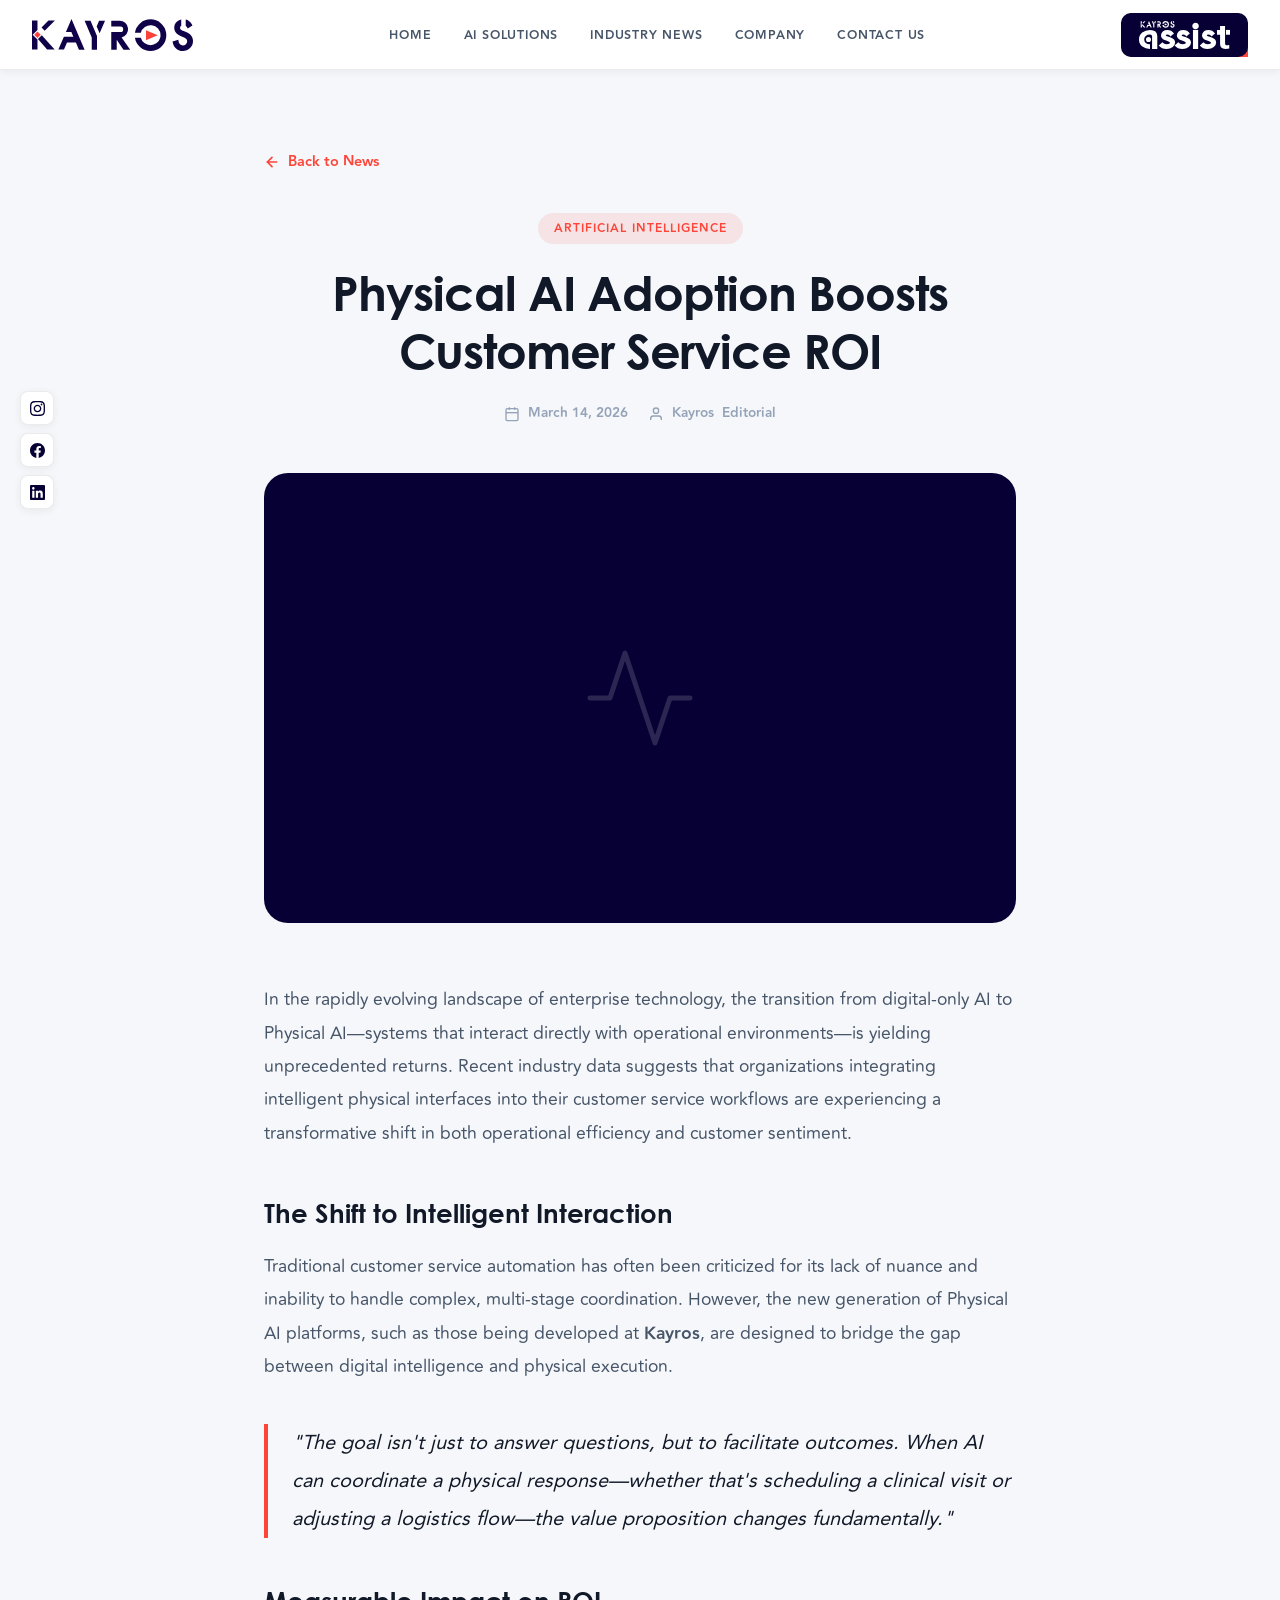
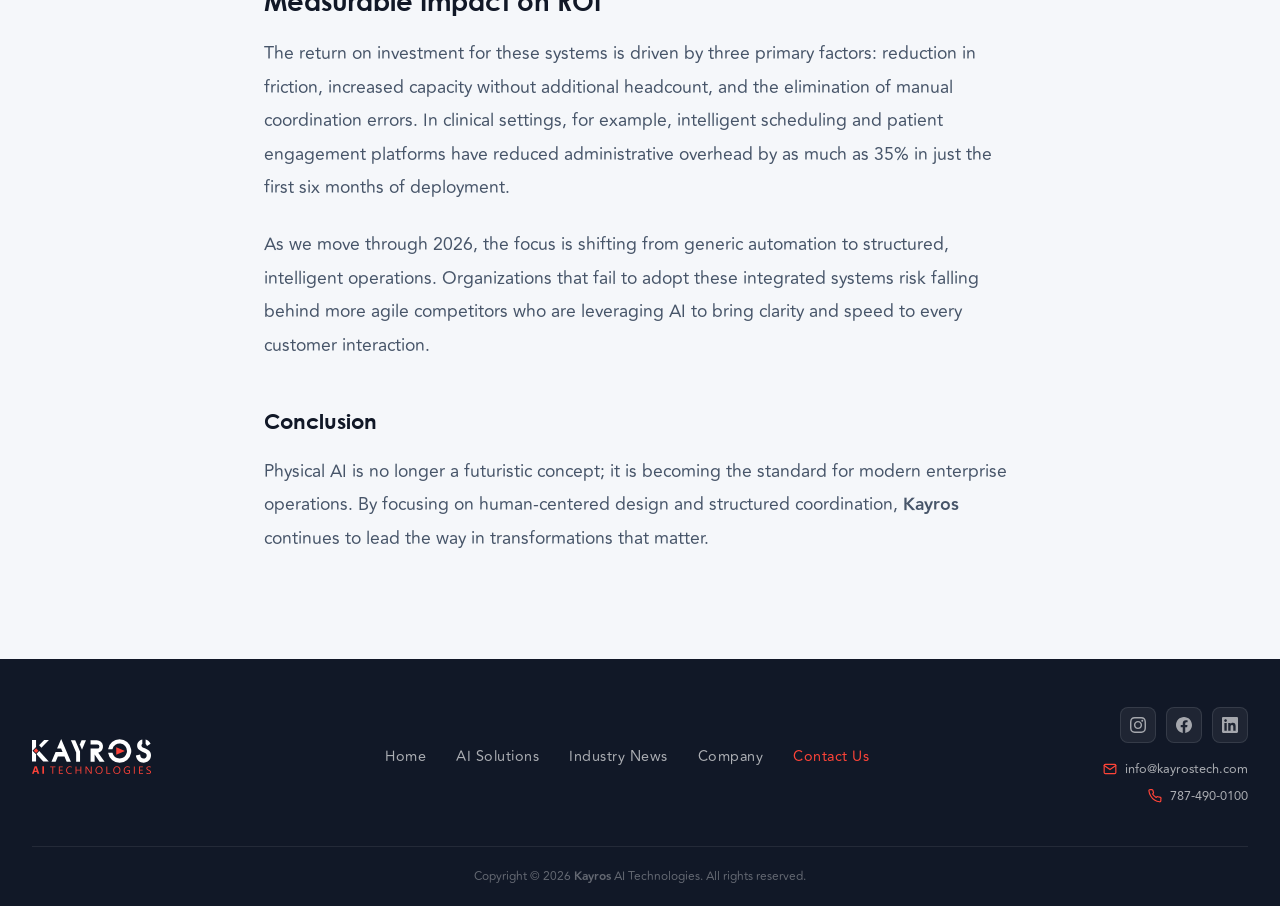
<file: single-news.html>
﻿<!DOCTYPE html>
<html lang="en">
<head>
    <meta charset="UTF-8">
    <meta name="viewport" content="width=device-width, initial-scale=1.0">
    <title>News Article — <strong>Kayros</strong> AI Technologies</title>
    <meta name="description" content="Read the latest insights and news from Kayros AI Technologies regarding AI and healthcare technology.">
    <link rel="preconnect" href="https://fonts.googleapis.com">
    <link rel="preconnect" href="https://fonts.gstatic.com" crossorigin>
    <link href="https://fonts.googleapis.com/css2?family=Montserrat:wght@600;700&display=swap" rel="stylesheet">
    <link rel="stylesheet" href="css/styles.css">
    <link rel="stylesheet" href="css/news.css">
    <link rel="icon" type="image/svg+xml" href="assets/logos/iso/iso-blue.svg">
</head>
<body>

<div id="site-header"></div>

<article class="post-content scroll-reveal">
    <a href="industry-news.html" class="back-link">
        <svg width="16" height="16" viewBox="0 0 24 24" fill="none" stroke="currentColor" stroke-width="2.5" stroke-linecap="round" stroke-linejoin="round"><line x1="19" y1="12" x2="5" y2="12"></line><polyline points="12 19 5 12 12 5"></polyline></svg>
        Back to News
    </a>

    <header class="post-header">
        <div class="post-tag">Artificial Intelligence</div>
        <h1 class="post-title">Physical AI Adoption Boosts Customer Service ROI</h1>
        <div class="post-meta">
            <span>
                <svg width="16" height="16" viewBox="0 0 24 24" fill="none" stroke="currentColor" stroke-width="2"><rect x="3" y="4" width="18" height="18" rx="2" ry="2"></rect><line x1="16" y1="2" x2="16" y2="6"></line><line x1="8" y1="2" x2="8" y2="6"></line><line x1="3" y1="10" x2="21" y2="10"></line></svg>
                March 14, 2026
            </span>
            <span>
                <svg width="16" height="16" viewBox="0 0 24 24" fill="none" stroke="currentColor" stroke-width="2"><path d="M20 21v-2a4 4 0 0 0-4-4H8a4 4 0 0 0-4 4v2"></path><circle cx="12" cy="7" r="4"></circle></svg>
                <strong>Kayros</strong> Editorial
            </span>
        </div>
    </header>

    <div class="post-featured-img">
        <svg viewBox="0 0 24 24" fill="none" stroke="currentColor" stroke-width="1" stroke-linecap="round" stroke-linejoin="round"><path d="M22 12h-4l-3 9L9 3l-3 9H2"></path></svg>
    </div>

    <div class="post-body">
        <p>In the rapidly evolving landscape of enterprise technology, the transition from digital-only AI to Physical AI—systems that interact directly with operational environments—is yielding unprecedented returns. Recent industry data suggests that organizations integrating intelligent physical interfaces into their customer service workflows are experiencing a transformative shift in both operational efficiency and customer sentiment.</p>
        
        <h2>The Shift to Intelligent Interaction</h2>
        <p>Traditional customer service automation has often been criticized for its lack of nuance and inability to handle complex, multi-stage coordination. However, the new generation of Physical AI platforms, such as those being developed at <strong>Kayros</strong>, are designed to bridge the gap between digital intelligence and physical execution.</p>
        
        <blockquote>
            "The goal isn't just to answer questions, but to facilitate outcomes. When AI can coordinate a physical response—whether that's scheduling a clinical visit or adjusting a logistics flow—the value proposition changes fundamentally."
        </blockquote>

        <h2>Measurable Impact on ROI</h2>
        <p>The return on investment for these systems is driven by three primary factors: reduction in friction, increased capacity without additional headcount, and the elimination of manual coordination errors. In clinical settings, for example, intelligent scheduling and patient engagement platforms have reduced administrative overhead by as much as 35% in just the first six months of deployment.</p>
        
        <p>As we move through 2026, the focus is shifting from generic automation to structured, intelligent operations. Organizations that fail to adopt these integrated systems risk falling behind more agile competitors who are leveraging AI to bring clarity and speed to every customer interaction.</p>

        <h3>Conclusion</h3>
        <p>Physical AI is no longer a futuristic concept; it is becoming the standard for modern enterprise operations. By focusing on human-centered design and structured coordination, <strong>Kayros</strong> continues to lead the way in transformations that matter.</p>
    </div>
</article>

<div id="site-footer"></div>

<script src="js/news-data.js"></script>
<script src="js/main.js"></script>
<script>
document.addEventListener('DOMContentLoaded', () => {
    const urlParams = new URLSearchParams(window.location.search);
    const articleId = urlParams.get('id');
    if (articleId && newsArticles && newsArticles[articleId]) {
        const article = newsArticles[articleId];
        
        const tagEl = document.querySelector('.post-tag');
        if (tagEl) tagEl.textContent = article.tag;
        
        const titleEl = document.querySelector('.post-title');
        if (titleEl) titleEl.textContent = article.title;
        
        const dateSpan = document.querySelector('.post-meta span:first-child');
        if (dateSpan) dateSpan.innerHTML = '<svg width="16" height="16" viewBox="0 0 24 24" fill="none" stroke="currentColor" stroke-width="2"><rect x="3" y="4" width="18" height="18" rx="2" ry="2"></rect><line x1="16" y1="2" x2="16" y2="6"></line><line x1="8" y1="2" x2="8" y2="6"></line><line x1="3" y1="10" x2="21" y2="10"></line></svg> ' + article.date;
        
        const featuredImg = document.querySelector('.post-featured-img');
        if (featuredImg) {
            if (article.image) {
                featuredImg.style.background = `url('${article.image}') center/cover no-repeat`;
                featuredImg.innerHTML = '';
            } else {
                featuredImg.style.background = article.gradient;
                featuredImg.innerHTML = article.icon;
            }
        }
        
        const bodyEl = document.querySelector('.post-body');
        if (bodyEl) bodyEl.innerHTML = article.content;
    }
});
</script>
</body>
</html>
</file>
<file: css/styles.css>
﻿@import url('https://fonts.googleapis.com/css2?family=Montserrat:wght@600;700&display=swap');

/* ============================================================
   KAYROS AI TECHNOLOGIES — Shared Stylesheet
   Light theme (single theme, no dark mode)
   ============================================================ */

/* Títulos: Century Gothic | Subtítulos y texto: Avenir */
@font-face {
    font-family: 'Century Gothic';
    src: url('../assets/fonts/century_gothic/centurygothic.ttf') format('truetype');
    font-weight: 400;
    font-style: normal;
    font-display: swap;
}

@font-face {
    font-family: 'Century Gothic';
    src: url('../assets/fonts/century_gothic/centurygothic_bold.ttf') format('truetype');
    font-weight: 700;
    font-style: normal;
    font-display: swap;
}

@font-face {
    font-family: 'Avenir';
    src: url('../assets/fonts/avenir/avenir_light.ttf') format('truetype');
    font-weight: 300;
    font-style: normal;
    font-display: swap;
}

@font-face {
    font-family: 'Avenir';
    src: url('../assets/fonts/avenir/avenir_regular.ttf') format('truetype');
    font-weight: 400;
    font-style: normal;
    font-display: swap;
}

@font-face {
    font-family: 'Avenir';
    src: url('../assets/fonts/avenir/avenir_heavy.ttf') format('truetype');
    font-weight: 700;
    font-style: normal;
    font-display: swap;
}

/* ─── CSS Variables ────────────────────────────────────────── */
:root {
    /* Backgrounds */
    --bg-page: #F5F7FA;
    --bg-card: #FFFFFF;
    --bg-glass: rgba(255, 255, 255, 0.85);
    --bg-section: #EEF1F6;

    /* Brand */
    --primary-red: #FF4438;
    --primary-red-2: #FF6B5B;
    --primary-blue: #070034;
    --primary-blue-2: #070034;

    /* Text */
    --text-main: #111827;
    --text-muted: #475569;
    --text-dim: #94A3B8;
    --text-white: #FFFFFF;

    /* Borders */
    --border: rgba(0, 0, 0, 0.08);
    --border-h: rgba(255, 68, 56, 0.4);

    /* Shadows */
    --shadow-sm: 0 2px 8px rgba(0, 0, 0, 0.06);
    --shadow-md: 0 8px 24px rgba(0, 0, 0, 0.10);
    --shadow-lg: 0 20px 60px rgba(0, 0, 0, 0.14);

    /* Glows */
    --glow-red: rgba(255, 68, 56, 0.45);
    --glow-blue: rgba(7, 0, 52, 0.7);

    /* Glass */
    --glass-border: rgba(255, 255, 255, 0.08);
    --glass-border-h: rgba(255, 68, 56, 0.5);

    /* Radius */
    --radius-card: 20px;
    --radius-btn: 50px;

    /* Header height */
    --header-h: 70px;
}

/* ─── Reset & Base ─────────────────────────────────────────── */
*,
*::before,
*::after {
    margin: 0;
    padding: 0;
    box-sizing: border-box;
}

/* ─── Shared Utility Classes ───────────────────────────────── */
.text-brand-red {
    color: var(--primary-red);
}

.text-white,
.text-white-strong {
    color: white;
}

.text-center {
    text-align: center;
}

.mb-0 {
    margin-bottom: 0;
}

.cursor-pointer {
    cursor: pointer;
}

.section-title--white {
    color: white;
    background: none;
    -webkit-text-fill-color: white;
}

.modal-box--relative {
    position: relative;
}

html {
    scroll-behavior: smooth;
}

body {
    font-family: 'Avenir', sans-serif;
    background-color: var(--bg-page);
    color: var(--text-main);
    overflow-x: hidden;
    width: 100%;
    position: relative;
    line-height: 1.6;
    padding-top: var(--header-h);
}

h1,
h2,
h3,
h4 {
    font-family: 'Century Gothic', sans-serif;
    line-height: 1.2;
}

a {
    text-decoration: none;
    color: inherit;
}

img {
    max-width: 100%;
    display: block;
}

/* ─── Scrollbar ────────────────────────────────────────────── */
::-webkit-scrollbar {
    width: 6px;
}

::-webkit-scrollbar-track {
    background: var(--bg-page);
}

::-webkit-scrollbar-thumb {
    background: var(--primary-red);
    border-radius: 3px;
}

/* ============================================================
   HEADER
   ============================================================ */
.site-header {
    position: fixed;
    top: 0;
    left: 0;
    right: 0;
    height: var(--header-h);
    z-index: 1000;
    background: var(--bg-card);
    border-bottom: 1px solid var(--border);
    box-shadow: var(--shadow-sm);
    transition: all 0.3s cubic-bezier(0.4, 0, 0.2, 1);
}

/* Home Transparent Header State */
body.home-transparent-header {
    padding-top: 0;
}

body.home-transparent-header .site-header {
    background: transparent;
    border-bottom-color: transparent;
    box-shadow: none;
}

body.home-transparent-header .site-header .nav-link {
    color: rgba(255, 255, 255, 0.85);
}

body.home-transparent-header .site-header .nav-link:hover,
body.home-transparent-header .site-header .nav-link.active {
    color: #fff;
}

body.home-transparent-header .site-header .header-logo img {
    filter: brightness(0) invert(1);
}

body.home-transparent-header .site-header .mobile-menu-btn span {
    background: #fff;
}

/* Scrolled State for Home Header */
body.home-transparent-header .site-header.scrolled {
    background: var(--bg-card);
    border-bottom: 1px solid var(--border);
    box-shadow: var(--shadow-sm);
}

body.home-transparent-header .site-header.scrolled .nav-link {
    color: var(--text-muted);
}

body.home-transparent-header .site-header.scrolled .nav-link:hover {
    color: var(--text-main);
}

body.home-transparent-header .site-header.scrolled .header-logo img {
    filter: none;
}

body.home-transparent-header .site-header.scrolled .mobile-menu-btn span {
    background: var(--text-main);
}

.header-inner {
    max-width: 1300px;
    margin: 0 auto;
    height: 100%;
    display: flex;
    align-items: center;
    justify-content: space-between;
    padding: 0 32px;
    gap: 24px;
}

/* Logo */
.header-logo {
    display: flex;
    align-items: center;
    gap: 10px;
    flex-shrink: 0;
    text-decoration: none;
}

.header-logo img {
    height: 32px;
    width: auto;
    max-width: 200px;
}

.header-assist-badge img {
    height: 28px;
    width: auto;
}

.header-logo-text {
    display: flex;
    flex-direction: column;
    line-height: 1;
}

.header-logo-name {
    font-size: 1.35rem;
    font-weight: 900;
    letter-spacing: 3px;
    color: var(--primary-blue);
}

.header-logo-sub {
    font-size: 0.55rem;
    font-weight: 700;
    letter-spacing: 3px;
    color: var(--primary-red);
    text-transform: uppercase;
}

/* Navigation */
.header-nav {
    display: flex;
    align-items: center;
    gap: 4px;
    list-style: none;
}

.nav-link {
    padding: 8px 14px;
    font-size: 0.78rem;
    font-weight: 700;
    letter-spacing: 0.8px;
    text-transform: uppercase;
    color: var(--text-muted);
    text-decoration: none;
    position: relative;
    transition: color 0.2s ease;
    white-space: nowrap;
}

.nav-link::after {
    content: '';
    position: absolute;
    bottom: -6px;
    left: 14px;
    right: 14px;
    height: 3px;
    background: var(--primary-red);
    transform: scaleX(0);
    transition: all 0.25s cubic-bezier(0.4, 0, 0.2, 1);
    border-radius: 2px;
    opacity: 0;
}

.nav-link:hover {
    color: var(--text-main);
}

.nav-link:hover::after {
    transform: scaleX(1);
    opacity: 1;
}

.nav-link.active {
    color: var(--text-main);
}

.nav-link.active::after {
    transform: scaleX(1) !important;
    opacity: 1 !important;
    bottom: -6px !important;
}

/* Assist Badge */
.header-assist-badge {
    display: inline-flex;
    text-decoration: none;
    flex-shrink: 0;
    position: relative;
    border-radius: 12px;
    transition: transform 0.2s ease, box-shadow 0.2s ease;
}

.header-assist-badge .cs-accent-layer--red {
    border-radius: 12px;
    border-bottom-right-radius: 0;
}

.header-assist-badge__panel {
    position: relative;
    z-index: 1;
    background: var(--primary-blue);
    border-radius: 10px;
    padding: 8px 18px;
    display: inline-flex;
    align-items: center;
    gap: 6px;
    color: #fff;
    font-size: 0.82rem;
    font-weight: 700;
    letter-spacing: 0.5px;
}

.header-assist-badge__panel img {
    display: block;
}

.header-assist-badge__panel {
    transition: background 0.25s ease;
}

.header-assist-badge .cs-accent-layer--red {
    transition: background 0.25s ease;
}

.header-assist-badge:hover {
    transform: translateY(-1px);
    box-shadow: 0 6px 18px rgba(255, 68, 56, 0.35);
}

.header-assist-badge:hover .header-assist-badge__panel {
    background: var(--primary-red);
}

.header-assist-badge:hover .cs-accent-layer--red {
    background: var(--primary-blue);
}

.header-assist-badge .badge-dot {
    width: 7px;
    height: 7px;
    border-radius: 50%;
    background: var(--primary-red);
    animation: blink 1.5s ease-in-out infinite;
    flex-shrink: 0;
}


/* ─── Brand accent layers (global) ─────────────────────────── */
.cs-accent-layer--red {
    position: absolute;
    inset: 0;
    background: var(--primary-red);
    border-radius: 36px;
    border-bottom-right-radius: 0;
    z-index: 0;
}

.cs-accent-layer--blue {
    position: absolute;
    inset: 0;
    background: var(--primary-blue);
    border-radius: 42px;
    border-bottom-right-radius: 0;
    z-index: 0;
}

/* Header right controls */
.header-right {
    display: flex;
    align-items: center;
    gap: 12px;
    flex-shrink: 0;
}

/* Mobile menu toggle */
.mobile-menu-btn {
    display: none;
    flex-direction: column;
    gap: 5px;
    cursor: pointer;
    padding: 6px;
    background: none;
    border: none;
}

.mobile-menu-btn span {
    display: block;
    width: 22px;
    height: 2px;
    background: var(--text-main);
    border-radius: 2px;
    transition: all 0.3s ease;
}

/* Mobile nav */
.mobile-nav {
    position: fixed;
    top: var(--header-h);
    left: 0;
    width: 100vw;
    height: calc(100vh - var(--header-h));
    background: #FDFDFD;
    z-index: 999;
    padding: 30px;
    overflow: hidden;
    border-top: 1px solid var(--border);
    
    /* Smooth Transition */
    opacity: 0;
    visibility: hidden;
    transform: translateY(-10px);
    transition: all 0.4s cubic-bezier(0.165, 0.84, 0.44, 1);
    pointer-events: none;
}

.mobile-nav.open {
    opacity: 1;
    visibility: visible;
    transform: translateY(0);
    pointer-events: auto;
}

.mobile-nav-bg-k {
    position: absolute;
    bottom: -60px;
    right: -60px;
    width: 450px;
    opacity: 0;
    pointer-events: none;
    z-index: 0;
    transition: all 0.8s ease 0.2s;
    transform: scale(0.9) rotate(5deg);
}

.mobile-nav.open .mobile-nav-bg-k {
    opacity: 0.05;
    transform: scale(1) rotate(0deg);
}

.mobile-nav-content {
    position: relative;
    z-index: 10;
    padding-top: 0;
    height: 100%;
    display: flex;
    flex-direction: column;
}

.mobile-nav ul {
    list-style: none;
    display: flex;
    flex-direction: column;
    gap: 16px;
    margin-bottom: 24px;
}

.mobile-nav li {
    display: flex;
    align-items: center;
    gap: 12px;
    position: relative;
    
    /* Stagger Start State */
    opacity: 0;
    transform: translateX(15px);
    transition: all 0.4s cubic-bezier(0.165, 0.84, 0.44, 1);
}

.mobile-nav.open li {
    opacity: 1;
    transform: translateX(0);
}

/* Stagger delays */
.mobile-nav.open li:nth-child(1) { transition-delay: 0.1s; }
.mobile-nav.open li:nth-child(2) { transition-delay: 0.15s; }
.mobile-nav.open li:nth-child(3) { transition-delay: 0.2s; }
.mobile-nav.open li:nth-child(4) { transition-delay: 0.25s; }
.mobile-nav.open li:nth-child(5) { transition-delay: 0.3s; }
.mobile-nav.open li:nth-child(6) { transition-delay: 0.35s; }

/* K isotipo bullet */
.mobile-nav li::before {
    content: '';
    width: 18px;
    height: 18px;
    background-image: url('../assets/logos/iso/iso-red.svg');
    background-size: contain;
    background-repeat: no-repeat;
    background-position: center;
    flex-shrink: 0;
}

.mobile-nav .nav-link {
    font-size: 1.1rem;
    font-family: 'Montserrat', sans-serif;
    font-weight: 600;
    color: var(--primary-blue);
    text-decoration: none;
    padding: 0;
    border-bottom: none;
    letter-spacing: -0.1px;
}

.mobile-nav .nav-link.active {
    font-weight: 800;
    color: var(--primary-red);
}

.mobile-nav .nav-link::after {
    display: none;
}

.mobile-assist-item {
    margin-top: auto;
    padding-top: 20px;
    padding-bottom: 60px;
    border-top: 1px solid var(--border);
}

.mobile-assist-badge {
    display: flex !important;
    width: 100%;
    justify-content: center;
    border-radius: 12px !important;
}

.mobile-assist-badge .header-assist-badge__panel {
    width: 100%;
    justify-content: center;
    padding: 16px !important;
    border-radius: 10px !important;
}

/* ============================================================
   FOOTER
   ============================================================ */
.site-footer {
    background: #111827;
    color: #FFFFFF;
    padding: 48px 32px 0;
}

.footer-top {
    max-width: 1300px;
    margin: 0 auto;
    display: flex;
    justify-content: space-between;
    align-items: center;
    padding-bottom: 40px;
    border-bottom: 1px solid rgba(255, 255, 255, 0.08);
}

.footer-nav {
    flex: 1;
    display: flex;
    justify-content: center;
    list-style: none;
    gap: 30px;
}

/* Footer Logo */
.footer-logo {
    display: flex;
    align-items: center;
    gap: 10px;
    text-decoration: none;
}

.footer-logo img {
    height: 35px;
    width: auto;
    max-width: 180px;
}

.footer-logo-text {
    display: flex;
    flex-direction: column;
    line-height: 1;
}

.footer-logo-name {
    font-size: 1.1rem;
    font-weight: 900;
    letter-spacing: 2px;
    color: #FFFFFF;
}

.footer-logo-sub {
    font-size: 0.5rem;
    font-weight: 700;
    letter-spacing: 3px;
    color: var(--primary-red);
    text-transform: uppercase;
}

/* Footer Nav */
.footer-nav {
    flex: 1;
    display: flex;
    justify-content: center;
    list-style: none;
    gap: 30px;
}

.footer-nav a {
    font-size: 0.9rem;
    font-weight: 400;
    color: rgba(255, 255, 255, 0.65);
    text-decoration: none;
    letter-spacing: 0.5px;
    transition: color 0.2s ease;
}

.footer-nav a:hover {
    color: #FFFFFF;
}

.footer-nav a.footer-contact-link {
    color: var(--primary-red);
}

.footer-nav a.footer-contact-link:hover {
    color: #FF6B5B;
}

/* Footer Right */
.footer-right {
    display: flex;
    flex-direction: column;
    align-items: flex-end;
    gap: 16px;
}

.footer-socials {
    display: flex;
    gap: 10px;
}

.footer-social-link {
    width: 36px;
    height: 36px;
    border-radius: 8px;
    background: rgba(255, 255, 255, 0.06);
    border: 1px solid rgba(255, 255, 255, 0.1);
    display: flex;
    align-items: center;
    justify-content: center;
    color: rgba(255, 255, 255, 0.6);
    text-decoration: none;
    transition: all 0.2s ease;
}

.footer-social-link:hover {
    background: var(--primary-red);
    border-color: var(--primary-red);
    color: white;
}

.footer-social-link svg {
    width: 16px;
    height: 16px;
}

.footer-contact-info {
    display: flex;
    flex-direction: column;
    gap: 6px;
    align-items: flex-end;
}

.footer-contact-item {
    display: flex;
    align-items: center;
    gap: 8px;
    font-size: 0.8rem;
    color: rgba(255, 255, 255, 0.65);
}

.footer-contact-item svg {
    width: 14px;
    height: 14px;
    color: var(--primary-red);
    flex-shrink: 0;
}

.footer-bottom {
    max-width: 1300px;
    margin: 0 auto;
    padding: 20px 0;
    text-align: center;
    font-size: 0.75rem;
    color: rgba(255, 255, 255, 0.35);
}

/* ============================================================
   BUTTONS
   ============================================================ */
.btn {
    display: inline-flex;
    align-items: center;
    gap: 8px;
    padding: 12px 28px;
    border-radius: var(--radius-btn);
    font-family: 'Avenir', sans-serif;
    font-weight: 700;
    font-size: 0.85rem;
    letter-spacing: 0.5px;
    cursor: pointer;
    text-decoration: none;
    transition: all 0.25s ease;
    border: none;
    white-space: nowrap;
}

.btn-primary {
    background: var(--primary-red);
    color: #FFFFFF;
    box-shadow: 0 4px 16px var(--glow-red);
}

.btn-primary:hover {
    background: var(--primary-red-2);
    transform: translateY(-2px);
    box-shadow: 0 8px 24px var(--glow-red);
}

.btn-secondary {
    background: transparent;
    color: var(--text-main);
    border: 1.5px solid var(--border);
}

.btn-secondary:hover {
    border-color: var(--primary-red);
    color: var(--primary-red);
    transform: translateY(-2px);
}

.btn-blue {
    background: var(--primary-blue);
    color: #FFFFFF;
}

.btn-blue:hover {
    background: var(--primary-blue-2);
    transform: translateY(-2px);
}

.btn-green {
    background: #16a34a;
    color: #FFFFFF;
    box-shadow: 0 4px 16px rgba(22, 163, 74, 0.25);
}

.btn-green:hover {
    background: #15803d;
    transform: translateY(-2px);
    box-shadow: 0 8px 24px rgba(22, 163, 74, 0.35);
}

.btn-outline-white {
    background: transparent;
    color: #FFFFFF;
    border: 1.5px solid rgba(255, 255, 255, 0.3);
}

.btn-outline-white:hover {
    background: rgba(255, 255, 255, 0.1);
    border-color: rgba(255, 255, 255, 0.6);
}

/* Hero CTA outlined style (from reference image) */
.btn-hero-outline {
    background: transparent;
    color: #FFFFFF;
    border: 2px solid rgba(255, 255, 255, 0.5);
    padding: 11px 24px;
}

.btn-hero-outline:hover {
    background: rgba(255, 255, 255, 0.12);
    border-color: rgba(255, 255, 255, 0.8);
}

.btn-badge {
    background: rgba(255, 255, 255, 0.2);
    color: inherit;
    padding: 2px 8px;
    border-radius: 50px;
    font-size: 0.62rem;
    font-weight: 800;
    letter-spacing: 1px;
}

.btn-primary .btn-badge {
    background: rgba(255, 255, 255, 0.25);
}

/* ============================================================
   SECTION LAYOUT
   ============================================================ */
.section {
    padding: 40px 32px;
}

.section-sm {
    padding: 48px 32px;
}

.section-lg {
    padding: 120px 32px;
}

.container {
    max-width: 1200px;
    margin: 0 auto;
    width: 100%;
}

.container-sm {
    max-width: 860px;
    margin: 0 auto;
    width: 100%;
}

.section-header {
    text-align: center;
    margin-bottom: 40px;
}

.section-eyebrow {
    display: inline-flex;
    align-items: center;
    gap: 8px;
    background: rgba(255, 68, 56, 0.08);
    border: 1px solid rgba(255, 68, 56, 0.2);
    padding: 5px 16px;
    border-radius: 50px;
    font-size: 0.7rem;
    font-weight: 700;
    letter-spacing: 2px;
    color: var(--primary-red);
    text-transform: uppercase;
    margin-bottom: 16px;
}

.section-eyebrow::before {
    content: '';
    width: 6px;
    height: 6px;
    border-radius: 50%;
    background: var(--primary-red);
    animation: blink 1.5s ease-in-out infinite;
}

.section-title {
    font-family: 'Century Gothic', sans-serif;
    font-size: clamp(1.8rem, 4vw, 2.8rem);
    font-weight: 800;
    color: var(--text-main);
    line-height: 1.15;
    margin-bottom: 16px;
}

.section-title span {
    color: var(--primary-red);
}

.section-subtitle {
    font-family: 'Avenir', sans-serif;
    font-size: 1rem;
    color: var(--text-muted);
    max-width: 620px;
    margin: 0 auto;
    line-height: 1.8;
}

/* ============================================================
   TECH BANNER DARK
   ============================================================ */
.tech-banner-dark {
    position: relative;
    overflow: hidden;
    text-align: center;
    margin-top: 40px;
    padding: 48px;
    background-color: #0A0919;
    background-image:
        linear-gradient(rgba(0, 168, 255, 0.07) 1px, transparent 1px),
        linear-gradient(90deg, rgba(0, 168, 255, 0.07) 1px, transparent 1px);
    background-size: 50px 50px;
    background-position: center center;
    border-radius: var(--radius-card);
    border: 1px solid rgba(255, 255, 255, 0.06);
    color: white;
}

.tech-banner-dark::before {
    content: '';
    position: absolute;
    inset: 0;
    background:
        radial-gradient(ellipse 60% 70% at 50% 50%, rgba(74, 122, 255, 0.12) 0%, transparent 60%),
        radial-gradient(ellipse 35% 45% at 15% 80%, rgba(120, 80, 255, 0.07) 0%, transparent 60%);
    pointer-events: none;
    z-index: 0;
}

.tech-banner-dark p {
    font-size: 1.05rem;
    color: rgba(255, 255, 255, 0.9);
    line-height: 1.8;
    max-width: 700px;
    margin: 0 auto;
    font-style: italic;
    position: relative;
    z-index: 1;
}

.tech-banner-dark-decor-left,
.tech-banner-dark-decor-right,
.tech-banner-dark-decor-center {
    display: none;
}

@media (max-width: 768px) {
    .tech-banner-dark {
        padding: 32px 20px;
    }

    .tech-banner-dark p {
        font-size: 0.95rem;
        line-height: 1.7;
    }
}

/* ============================================================
   CARDS
   ============================================================ */
.card {
    background: var(--bg-card);
    border: 1px solid var(--border);
    border-radius: var(--radius-card);
    padding: 28px;
    box-shadow: var(--shadow-sm);
    transition: transform 0.3s ease, box-shadow 0.3s ease, border-color 0.3s ease;
}

.card:hover {
    transform: translateY(-6px);
    box-shadow: var(--shadow-md);
    border-color: var(--border-h);
}

.card-icon {
    width: 48px;
    height: 48px;
    border-radius: 14px;
    background: rgba(255, 68, 56, 0.08);
    border: 1px solid rgba(255, 68, 56, 0.15);
    display: flex;
    align-items: center;
    justify-content: center;
    margin-bottom: 18px;
    color: var(--primary-red);
    transition: all 0.3s ease;
}

.card:hover .card-icon {
    background: var(--primary-red);
    border-color: var(--primary-red);
    color: white;
}

.card h3 {
    font-size: 1rem;
    font-weight: 700;
    color: var(--text-main);
    margin-bottom: 10px;
}

.card p {
    font-size: 0.85rem;
    color: var(--text-muted);
    line-height: 1.7;
}

/* Grid layouts */
.grid-2 {
    display: grid;
    grid-template-columns: repeat(2, 1fr);
    gap: 24px;
}

.grid-3 {
    display: grid;
    grid-template-columns: repeat(3, 1fr);
    gap: 24px;
}

.grid-4 {
    display: grid;
    grid-template-columns: repeat(4, 1fr);
    gap: 24px;
}

/* ============================================================
   EXPANDABLE PANELS
   ============================================================ */
.expandable-panel {
    max-height: 0;
    overflow: hidden;
    transition: max-height 0.5s cubic-bezier(0.4, 0, 0.2, 1);
}

.expandable-panel.open {
    max-height: 2000px;
}

.expand-trigger {
    display: inline-flex;
    align-items: center;
    gap: 6px;
    color: var(--primary-red);
    font-size: 0.88rem;
    font-weight: 600;
    cursor: pointer;
    background: none;
    border: none;
    font-family: inherit;
    padding: 0;
    transition: opacity 0.2s ease;
}

.expand-trigger:hover {
    opacity: 0.75;
}

.expand-trigger .expand-arrow {
    transition: transform 0.3s ease;
    display: inline-block;
}

.expand-trigger.open .expand-arrow {
    transform: rotate(180deg);
}

/* ============================================================
   MODAL
   ============================================================ */
.modal-overlay {
    position: fixed;
    inset: 0;
    background: rgba(4, 4, 10, 0.1);
    backdrop-filter: blur(5px);
    z-index: 2000;
    display: flex;
    align-items: center;
    justify-content: center;
    padding: 20px;
    opacity: 0;
    pointer-events: none;
    transition: opacity 0.3s ease;
}

.modal-overlay.active {
    opacity: 1;
    pointer-events: auto;
}

.modal-box {
    background: var(--bg-card);
    border: 1px solid var(--border);
    border-radius: 24px;
    width: 95%;
    max-width: 780px;
    max-height: 90vh;
    overflow: hidden;
    display: grid;
    grid-template-columns: 0.8fr 1.2fr;
    box-shadow: var(--shadow-lg);
    transform: scale(0.92) translateY(20px);
    transition: transform 0.3s ease;
}

.modal-overlay.active .modal-box {
    transform: scale(1) translateY(0);
}

.modal-close {
    position: absolute;
    top: 16px;
    right: 16px;
    width: 32px;
    height: 32px;
    border-radius: 50%;
    background: var(--primary-red);
    border: 1px solid rgba(255, 255, 255, 0.2);
    color: white;
    cursor: pointer;
    display: flex;
    align-items: center;
    justify-content: center;
    font-size: 1.2rem;
    font-weight: 800;
    transition: all 0.2s ease;
    z-index: 10;
    box-shadow: 0 4px 12px rgba(255, 68, 56, 0.3);
}

.modal-close:hover {
    background: var(--primary-red-2);
    transform: rotate(90deg) scale(1.1);
}

.modal-close:hover {
    background: var(--primary-red);
    border-color: var(--primary-red);
    color: white;
}

.modal-left {
    background: linear-gradient(160deg, var(--primary-blue-2) 0%, #000 100%);
    padding: 32px 24px;
    display: flex;
    flex-direction: column;
    align-items: center;
    justify-content: center;
    text-align: center;
    gap: 16px;
    position: relative;
    overflow: hidden;
}

.modal-left::before {
    content: '';
    position: absolute;
    width: 200px;
    height: 200px;
    background: var(--primary-red);
    filter: blur(80px);
    opacity: 0.15;
    top: 20%;
    left: 50%;
    transform: translateX(-50%);
}

.modal-logo-box {
    width: 100px;
    height: 100px;
    border-radius: 50%;
    overflow: hidden;
    border: 2px solid rgba(255, 255, 255, 0.15);
    position: relative;
    z-index: 2;
    background: #fff;
    display: flex;
    align-items: center;
    justify-content: center;
    padding: 12px;
    flex-shrink: 0;
}

.modal-logo-box img {
    width: 100%;
    height: 100%;
    object-fit: contain;
}

.modal-qr {
    width: 90px;
    border-radius: 10px;
    border: 2px solid rgba(255, 255, 255, 0.15);
    position: relative;
    z-index: 2;
}

.modal-media-row {
    display: flex;
    align-items: center;
    justify-content: center;
    gap: 16px;
    position: relative;
    z-index: 2;
    width: 100%;
}

.modal-qr-group {
    display: flex;
    flex-direction: column;
    align-items: center;
    gap: 6px;
}

.modal-scan-label {
    font-size: 0.75rem;
    color: rgba(255, 255, 255, 0.6);
    position: relative;
    z-index: 2;
}

.modal-right {
    padding: 28px;
    overflow-y: auto;
    max-height: 90vh;
    position: relative;
}

.modal-right h2 {
    font-size: 1.4rem;
    font-weight: 800;
    color: var(--text-main);
    margin-bottom: 4px;
}

.modal-right h2 span {
    color: var(--primary-red);
}

.modal-right>p {
    color: var(--text-muted);
    font-size: 0.82rem;
    margin-bottom: 16px;
}

/* Form */
.demo-form {
    display: grid;
    gap: 12px;
}

.form-group label {
    display: block;
    font-size: 0.68rem;
    font-weight: 700;
    text-transform: uppercase;
    letter-spacing: 1.5px;
    color: var(--text-muted);
    margin-bottom: 4px;
}

.form-group input,
.form-group textarea,
.form-group select {
    width: 100%;
    background: var(--bg-section);
    border: 1px solid var(--border);
    padding: 10px 14px;
    border-radius: 10px;
    color: var(--text-main);
    font-family: 'Avenir', sans-serif;
    font-size: 0.85rem;
    transition: all 0.2s ease;
}

.form-group input:focus,
.form-group textarea:focus,
.form-group select:focus {
    outline: none;
    border-color: var(--primary-red);
    box-shadow: 0 0 0 3px rgba(255, 68, 56, 0.1);
}

.form-group textarea {
    resize: vertical;
}

.form-submit {
    width: 100%;
    padding: 12px;
    border-radius: var(--radius-btn);
    background: var(--primary-red);
    border: none;
    color: white;
    font-family: 'Avenir', sans-serif;
    font-weight: 700;
    font-size: 0.88rem;
    cursor: pointer;
    margin-top: 4px;
    transition: all 0.25s ease;
}

.form-submit:hover {
    background: var(--primary-red-2);
    transform: translateY(-2px);
}

/* ============================================================
   ANIMATIONS
   ============================================================ */
@keyframes blink {

    0%,
    100% {
        opacity: 1;
    }

    50% {
        opacity: 0.3;
    }
}

@keyframes float {

    0%,
    100% {
        transform: translateY(0);
    }

    50% {
        transform: translateY(-12px);
    }
}

@keyframes fadeInUp {
    from {
        opacity: 0;
        transform: translateY(24px);
    }

    to {
        opacity: 1;
        transform: translateY(0);
    }
}

.animate-fade-up {
    animation: fadeInUp 0.6s ease both;
}

/* ============================================================
   VIEWPORT SECTIONS (index.html: hero + Who We Are + Core Capabilities only)
   ============================================================ */
.viewport-sections {
    min-height: 100vh;
    display: flex;
    flex-direction: column;
}

.viewport-sections .hero-banner {
    min-height: 0;
    flex: 0.75;
    display: flex;
    flex-direction: column;
    align-items: center;
}

.viewport-sections .hero-banner-inner {
    flex: 1;
    min-height: 0;
    padding: 32px 24px 0px;
    gap: 32px;
}

.viewport-sections .hero-banner-text h1 {
    font-size: clamp(1.35rem, 2.8vw, 2rem);
    margin-bottom: 10px;
    display: -webkit-box;
    -webkit-box-orient: vertical;
    -webkit-line-clamp: 2;
    line-clamp: 2;
    overflow: hidden;
}

.viewport-sections .hero-banner-text p {
    margin-bottom: 16px;
    font-size: 0.9rem;
    line-height: 1.6;
}

.viewport-sections .hero-banner-visual img {
    max-height: 200px;
    max-width: min(200px, 100%);
}

.viewport-sections .who-capabilities-section {
    padding: 24px 32px;
    display: flex;
    flex-direction: column;
}

.viewport-sections .who-capabilities-inner {
    gap: 32px;
}

.viewport-sections .who-col h2,
.viewport-sections .cap-col h2 {
    font-size: 1.2rem;
    margin-bottom: 10px;
}

.viewport-sections .who-col>p {
    font-size: 0.85rem;
    margin-bottom: 12px;
}

.viewport-sections .capability-checklist {
    display: flex;
    flex-wrap: wrap;
    gap: 10px;
    list-style: none;
}

.viewport-sections .capability-checklist li {
    display: flex;
    flex-direction: column;
    align-items: flex-start;
    gap: 4px;
    background: rgba(241, 245, 249, 0.5);
    border: 1px solid rgba(0, 0, 0, 0.05);
    padding: 6px 20px;
    border-radius: 12px;
    transition: all 0.3s ease;
    cursor: default;
    position: relative;
    z-index: 1;
}

.viewport-sections .capability-checklist li::before {
    content: none;
}

.viewport-sections .capability-checklist li:hover {
    background: #fff;
    border-color: var(--primary-red);
    transform: translateY(-2px);
    box-shadow: 0 4px 12px rgba(0, 0, 0, 0.05);
    z-index: 10;
}

.cap-item-title {
    font-size: 0.7rem;
    font-weight: 800;
    color: var(--text-main);
    text-transform: uppercase;
    letter-spacing: 0.25px;
    white-space: normal;
    word-break: break-word;
    display: flex;
    align-items: center;
    gap: 12px;
}

.cap-check {
    width: 24px;
    height: 24px;
    background: #e9f9ef;
    border-radius: 50%;
    display: flex;
    align-items: center;
    justify-content: center;
    flex-shrink: 0;
}

.cap-item-desc {
    font-size: 0.75rem;
    line-height: 1.4;
    color: var(--text-muted);
    font-weight: 500;
    margin-top: 8px;
}

/* cap-tooltip: oculto siempre — contenido accesible via modal */
.cap-tooltip {
    display: none;
}


.cap-tooltip p {
    font-size: 0.78rem;
    line-height: 1.5;
    color: #333;
    margin-bottom: 12px;
    font-weight: 500;
}

.cap-tooltip p:last-child {
    margin-bottom: 0;
}

.cap-tooltip p.italic {
    font-style: italic;
    color: var(--text-muted);
}

/* Who We Are Card Hover */
.who-card {
    position: relative;
    background: transparent;
    border: none;
    padding: 0;
    margin-bottom: 24px;
    display: flex;
    flex-direction: column;
    z-index: 2;
    cursor: default;
}

.who-card::before {
    content: '';
    position: absolute;
    inset: 0;
    background: var(--primary-blue);
    border-radius: 42px;
    border-bottom-right-radius: 0px;
    z-index: 0;
}

.who-card-inner {
    position: relative;
    background: var(--bg-section);
    border-radius: 36px;
    border: 1px solid var(--border);
    padding: 32px 28px;
    overflow: hidden;
    z-index: 1;
    flex: 1;
    height: 100%;
    transition: all 0.3s ease;
}

.who-card h2 {
    margin-bottom: 16px;
}

/* who-tooltip: hidden always — content now accessed via modal */
.who-tooltip {
    display: none;
}

.who-tooltip p {
    font-size: 0.88rem;
    line-height: 1.6;
    margin-bottom: 14px;
}

.who-tooltip p:last-child {
    margin-bottom: 0;
}

/* Mosaic Backgrounds — disabled, replaced by grid patterns */
.bg-mosaic-light,
.bg-mosaic-strong {
    display: none;
}

/* Brand Background Utilities */
.bg-brand-gradient {
    background: linear-gradient(135deg, var(--primary-blue) 0%, var(--primary-blue-2) 100%);
    color: var(--text-white) !important;
}

.bg-dark-glow {
    background: #0A0919;
    color: var(--text-white) !important;
    position: relative;
    overflow: hidden;
}

.bg-dark-glow>.container {
    position: relative;
    z-index: 1;
}

/* Fondo holográfico reutilizable — navy oscuro + cuadrícula azul eléctrica */
.bg-holographic-grid {
    background-color: #111827;
    background-image:
        linear-gradient(rgba(0, 168, 255, 0.08) 1px, transparent 1px),
        linear-gradient(90deg, rgba(0, 168, 255, 0.08) 1px, transparent 1px);
    background-size: 50px 50px;
    background-position: center center;
    color: var(--text-white);
    position: relative;
    overflow: hidden;
}

.info-modal-content {
    position: relative;
    z-index: 1;
}

/* ============================================================
   HERO BANNER (Home — new design matching reference image)
   ============================================================ */
.hero-banner {
    min-height: calc(100vh - var(--header-h));
    background-color: #111827;
    background-image:
        linear-gradient(rgba(0, 168, 255, 0.07) 1px, transparent 1px),
        linear-gradient(90deg, rgba(0, 168, 255, 0.07) 1px, transparent 1px);
    background-size: 50px 50px;
    background-position: center center;
    position: relative;
    overflow: hidden;
    display: flex;
    align-items: center;
}

/* Video background properties */
.hero-bg-video {
    position: absolute;
    inset: 0;
    width: 100%;
    height: 100%;
    object-fit: cover;
    z-index: 0;
}

/* Hide native browser play buttons that can show on mobile when autoplay is blocked */
.hero-bg-video::-webkit-media-controls-start-playback-button {
    display: none !important;
    -webkit-appearance: none;
}

.hero-bg-video::-webkit-media-controls {
    display: none !important;
}

.hero-bg-video::--video-controls {
    display: none !important;
}

.hero-bg-video::-webkit-media-controls-panel {
    display: none !important;
}

.hero-bg-video::-webkit-media-controls-play-button {
    display: none !important;
}

/* Overlay: dark base + atmospheric radial glows (home2.html kx-hero style) */
.hero-bg-overlay {
    position: absolute;
    inset: -10%;
    z-index: 1;
    pointer-events: none;
    background-color: rgba(8, 10, 32, 0.87);
    background-image:
        radial-gradient(ellipse 32% 40% at 78% 32%, rgba(74, 122, 255, 0.28) 0%, transparent 60%),
        radial-gradient(ellipse 28% 36% at 12% 78%, rgba(120, 80, 255, 0.15) 0%, transparent 60%),
        radial-gradient(ellipse 24% 30% at 85% 85%, rgba(250, 66, 56, 0.08) 0%, transparent 60%);
}

/* Grain texture */
.hero-banner::before {
    content: '';
    position: absolute;
    inset: 0;
    z-index: 2;
    opacity: 0.06;
    mix-blend-mode: overlay;
    pointer-events: none;
    background-image: url("data:image/svg+xml;utf8,<svg xmlns='http://www.w3.org/2000/svg' width='240' height='240'><filter id='n'><feTurbulence type='fractalNoise' baseFrequency='0.9' numOctaves='2'/></filter><rect width='100%25' height='100%25' filter='url(%23n)' opacity='0.6'/></svg>");
}

/* Radial glow accent — right side */
.hero-banner::after {
    content: '';
    position: absolute;
    right: -10%;
    top: 50%;
    z-index: 1;
    transform: translateY(-50%);
    width: 60%;
    height: 100%;
    background: radial-gradient(ellipse at center, rgba(74, 122, 255, 0.18) 0%, transparent 65%);
    pointer-events: none;
}

.hero-banner-inner {
    max-width: 1200px;
    margin: 0 auto;
    padding: 20px 20px;
    width: 100%;
    display: grid;
    grid-template-columns: 1.35fr 0.65fr;
    gap: 60px;
    align-items: center;
    position: relative;
    z-index: 5;
}

.hero-banner-text {
    color: white;
}

.hero-banner-text h1 {
    font-size: clamp(1.8rem, 3.5vw, 2rem);
    font-weight: 800;
    line-height: 1.15;
    margin-bottom: 20px;
    letter-spacing: -0.5px;
    display: -webkit-box;
    -webkit-box-orient: vertical;
    -webkit-line-clamp: 2;
    line-clamp: 2;
    overflow: hidden;
}

.hero-banner-text p {
    font-size: 1rem;
    line-height: 1.8;
    color: rgba(255, 255, 255, 0.82);
    margin-bottom: 36px;
    max-width: 480px;
}

.hero-banner-btns {
    display: flex;
    gap: 14px;
    flex-wrap: wrap;
}

/* Hero CTAs: pill buttons with colored badge (TALK / MAIL) */
.btn-hero-pill {
    display: inline-flex;
    align-items: center;
    gap: 10px;
    background: #EAEAEA;
    color: #333;
    border: none;
    padding: 3px 14px 3px 3px;
    border-radius: 50px;
    font-family: 'Avenir', sans-serif;
    font-weight: 700;
    font-size: 0.8rem;
    letter-spacing: 0.25px;
    text-decoration: none;
    cursor: pointer;
    transition: all 0.25s ease;
    box-shadow: 0 2px 5px rgba(0, 0, 0, 0.1);
    overflow: hidden;
}

.btn-hero-pill:hover {
    background: #E0E0E0;
    box-shadow: 0 3px 8px rgba(0, 0, 0, 0.12);
}

.hero-pill-badge {
    display: inline-flex;
    align-items: center;
    justify-content: center;
    padding: 8px 12px;
    border-radius: 50px;
    font-size: 0.65rem;
    font-weight: 800;
    letter-spacing: 0.8px;
    text-transform: uppercase;
    color: #FFFFFF;
}

.btn-hero-talk .hero-pill-badge {
    background: #FF4B3A;
}

.btn-hero-mail .hero-pill-badge {
    background: #6A3CEF;
}

.hero-pill-arrow {
    margin-left: 1px;
    font-weight: 700;
    font-size: 0.85em;
}

/* "KEEP ME INFORMED" box style from reference */
.btn-inform-box {
    display: inline-flex;
    flex-direction: column;
    align-items: center;
    gap: 2px;
    background: transparent;
    color: #FFFFFF;
    border: 2px solid rgba(255, 255, 255, 0.5);
    padding: 10px 20px;
    border-radius: 6px;
    font-family: 'Avenir', sans-serif;
    font-size: 0.7rem;
    font-weight: 800;
    letter-spacing: 1.5px;
    text-transform: uppercase;
    cursor: pointer;
    text-decoration: none;
    transition: all 0.25s ease;
    line-height: 1.2;
}

.btn-inform-box span {
    font-size: 0.75rem;
    font-weight: 400;
    letter-spacing: 0.5px;
    text-transform: none;
    opacity: 0.85;
}

.btn-inform-box:hover {
    background: rgba(255, 255, 255, 0.12);
    border-color: rgba(255, 255, 255, 0.8);
}

/* Hero visual panel (right side) */
.hero-banner-visual {
    display: flex;
    align-items: center;
    justify-content: center;
    position: relative;
    padding: 20px 40px;
}

.logo-system-container {
    position: relative;
    width: 280px;
    height: 280px;
    display: flex;
    align-items: center;
    justify-content: center;
}

.logo-system {
    position: relative;
    width: 100px;
    height: 100px;
    display: flex;
    align-items: center;
    justify-content: center;
}

.logo-pulse-wrapper {
    position: relative;
    z-index: 10;
    display: flex;
    align-items: center;
    justify-content: center;
}

.main-visual-logo {
    width: 100px;
    height: 100px;
    border-radius: 50%;
    box-shadow: 0 0 0 2px rgba(255, 255, 255, 0.1), 0 0 40px var(--glow-red);
    position: relative;
    z-index: 11;
    background: var(--primary-blue);
}

/* Orbit rings */
.orbit-ring {
    position: absolute;
    border-radius: 50%;
    top: 50%;
    left: 50%;
    transform: translate(-50%, -50%);
    border: 1px solid transparent;
    pointer-events: none;
}

.orbit-ring-1 {
    width: 160px;
    height: 160px;
    border-color: rgba(255, 68, 56, 0.25);
}

.orbit-ring-2 {
    width: 220px;
    height: 220px;
    border-color: rgba(7, 0, 52, 0.2);
    border-width: 1.5px;
}

.orbit-ring-3 {
    width: 300px;
    height: 300px;
    border-color: rgba(0, 0, 0, 0.05);
}

/* Satellites */
.satellite {
    position: absolute;
    border-radius: 50%;
    top: 50%;
    left: 50%;
    z-index: 5;
}

.sat-1 {
    width: 10px;
    height: 10px;
    background: var(--primary-red);
    box-shadow: 0 0 15px var(--glow-red);
}

.sat-2 {
    width: 8px;
    height: 8px;
    background: var(--primary-blue-2);
    box-shadow: 0 0 12px var(--primary-blue-2);
}

.sat-3 {
    width: 6px;
    height: 6px;
    background: var(--primary-blue);
    border: 1px solid rgba(255, 255, 255, 0.4);
}

/* Pulse rings */
.pulse-ring {
    position: absolute;
    border-radius: 50%;
    top: 50%;
    left: 50%;
    transform: translate(-50%, -50%);
    border: 1px solid var(--primary-red);
    opacity: 0;
    pointer-events: none;
}

.pulse-1 {
    animation: ringPulse 4s cubic-bezier(0.25, 0.46, 0.45, 0.94) infinite;
}

.pulse-2 {
    animation: ringPulse 4s cubic-bezier(0.25, 0.46, 0.45, 0.94) infinite 2s;
}

@keyframes ringPulse {
    0% {
        transform: translate(-50%, -50%) scale(0.8);
        opacity: 0.8;
    }

    100% {
        transform: translate(-50%, -50%) scale(2.2);
        opacity: 0;
    }
}

/* ============================================================
   PAGE HERO (non-home pages)
   ============================================================ */
.page-hero {
    padding: 64px 32px 48px;
    background-color: #111827;
    background-image:
        linear-gradient(rgba(0, 168, 255, 0.07) 1px, transparent 1px),
        linear-gradient(90deg, rgba(0, 168, 255, 0.07) 1px, transparent 1px);
    background-size: 50px 50px;
    background-position: center center;
    border-bottom: 1px solid var(--border);
    text-align: center;
    position: relative;
    overflow: hidden;
}

/* Grain texture */
.page-hero::before {
    content: '';
    position: absolute;
    inset: 0;
    z-index: 2;
    opacity: 0.06;
    mix-blend-mode: overlay;
    pointer-events: none;
    background-image: url("data:image/svg+xml;utf8,<svg xmlns='http://www.w3.org/2000/svg' width='240' height='240'><filter id='n'><feTurbulence type='fractalNoise' baseFrequency='0.9' numOctaves='2'/></filter><rect width='100%25' height='100%25' filter='url(%23n)' opacity='0.6'/></svg>");
}

/* Radial glow accent — centered */
.page-hero::after {
    content: '';
    position: absolute;
    left: 50%;
    top: 50%;
    z-index: 1;
    transform: translate(-50%, -50%);
    width: 80%;
    height: 200%;
    background: radial-gradient(ellipse at center, rgba(74, 122, 255, 0.14) 0%, transparent 60%);
    pointer-events: none;
}

.page-hero .hero-bg-video {
    position: absolute;
    inset: 0;
    width: 100%;
    height: 100%;
    object-fit: cover;
    z-index: 0;
}

.page-hero .hero-bg-overlay {
    position: absolute;
    inset: -10%;
    z-index: 1;
    pointer-events: none;
    background-color: rgba(8, 10, 32, 0.87);
    background-image:
        radial-gradient(ellipse 50% 60% at 70% 20%, rgba(74, 122, 255, 0.22) 0%, transparent 60%),
        radial-gradient(ellipse 40% 50% at 20% 80%, rgba(120, 80, 255, 0.12) 0%, transparent 60%),
        radial-gradient(ellipse 30% 40% at 90% 90%, rgba(250, 66, 56, 0.07) 0%, transparent 60%);
}

.page-hero .container-sm {
    position: relative;
    z-index: 5;
}

.page-hero-eyebrow {
    display: inline-flex;
    align-items: center;
    gap: 8px;
    background: rgba(255, 68, 56, 0.08);
    border: 1px solid rgba(255, 68, 56, 0.2);
    padding: 5px 16px;
    border-radius: 50px;
    font-size: 0.7rem;
    font-weight: 700;
    letter-spacing: 2px;
    color: var(--primary-red);
    text-transform: uppercase;
    margin-bottom: 24px;
}

.page-hero-eyebrow::before {
    content: '';
    width: 6px;
    height: 6px;
    border-radius: 50%;
    background: var(--primary-red);
    animation: blink 1.5s ease-in-out infinite;
}

.page-hero h1 {
    font-size: clamp(1.8rem, 4vw, 2.8rem);
    font-weight: 900;
    color: var(--text-main);
    margin-bottom: 16px;
    letter-spacing: -0.5px;
}

.page-hero h1 span {
    color: var(--primary-red);
}

.page-hero p {
    font-size: 1rem;
    color: var(--text-muted);
    max-width: 730px;
    margin: 0 auto 28px;
    line-height: 1.8;
}

/* Override: light text when page-hero has video background */
.page-hero .page-hero-eyebrow {
    color: #FFFFFF;
    background: rgba(255, 255, 255, 0.1);
    border: 1px solid rgba(255, 255, 255, 0.25);
}


.page-hero h1 {
    color: #fff;
}

.page-hero h1 span {
    color: rgba(255, 255, 255, 0.9);
}

.page-hero p {
    color: rgba(255, 255, 255, 0.88);
}

/* Override: buttons in dark hero */
.page-hero .btn-secondary {
    color: #FFFFFF;
    border-color: rgba(255, 255, 255, 0.3);
}

.page-hero .btn-secondary:hover {
    background: rgba(255, 255, 255, 0.1);
    border-color: rgba(255, 255, 255, 0.6);
    color: #FFFFFF;
}

/* ============================================================
   WHO WE ARE + CORE CAPABILITIES (two-column, Home)
   ============================================================ */
.who-capabilities-section {
    padding: 72px 32px;
    background: var(--bg-card);
    border-top: 1px solid var(--border);
    border-bottom: 1px solid var(--border);
}

.who-capabilities-inner {
    max-width: 1100px;
    margin: 0 auto;
    display: grid;
    grid-template-columns: 1fr 1fr;
    gap: 64px;
    align-items: start;
}

/* Left column — Who We Are */
.who-col h2 {
    font-size: 1.5rem;
    font-weight: 800;
    color: var(--text-main);
    margin-bottom: 16px;
    display: flex;
    align-items: center;
    gap: 10px;
}

.who-col>p {
    font-size: 0.93rem;
    color: var(--text-muted);
    line-height: 1.85;
    margin-bottom: 20px;
}

.who-extended-content {
    text-align: left;
    padding: 24px;
    background: var(--bg-section);
    border-radius: 16px;
    border: 1px solid var(--border);
    margin-top: 16px;
}

.who-extended-content p {
    font-size: 0.88rem;
    color: var(--text-muted);
    line-height: 1.9;
    margin-bottom: 12px;
}

.who-extended-content p:last-child {
    margin-bottom: 0;
}

/* Divider between columns */
.who-capabilities-inner .col-divider {
    width: 1px;
    background: var(--border);
    align-self: stretch;
    display: none;
}

/* Right column — Core Capabilities */
.cap-col h2 {
    font-size: 1.5rem;
    font-weight: 800;
    color: var(--text-main);
    margin-bottom: 20px;
}

.capability-checklist {
    list-style: none;
    display: flex;
    flex-direction: column;
    gap: 12px;
}

.capability-checklist li {
    display: flex;
    align-items: center;
    gap: 12px;
    font-size: 0.92rem;
    font-weight: 600;
    color: var(--text-main);
    padding: 10px 0;
    border-bottom: 1px solid var(--border);
}

.capability-checklist li:last-child {
    border-bottom: none;
}

.capability-checklist li::before {
    content: '✓';
    width: 22px;
    height: 22px;
    border-radius: 50%;
    background: rgba(22, 163, 74, 0.1);
    color: #16a34a;
    display: flex;
    align-items: center;
    justify-content: center;
    font-size: 0.72rem;
    font-weight: 800;
    flex-shrink: 0;
}

.modal-cap-list li {
    padding: 0 !important;
    border: none !important;
    margin-bottom: 24px !important;
}

.modal-cap-list li::before {
    content: none !important;
}

/* Expanded capabilities grid */
.cap-extended-grid {
    display: grid;
    grid-template-columns: repeat(2, 1fr);
    gap: 20px;
    margin-top: 24px;
}

.cap-extended-card {
    background: var(--bg-card);
    border: 1px solid var(--border);
    border-radius: 16px;
    padding: 24px;
}

.cap-extended-card h4 {
    font-size: 0.92rem;
    font-weight: 700;
    color: var(--text-main);
    margin-bottom: 8px;
    display: flex;
    align-items: center;
    gap: 8px;
}

.cap-extended-card h4::before {
    content: '';
    width: 8px;
    height: 8px;
    border-radius: 50%;
    background: var(--primary-red);
    flex-shrink: 0;
}

.cap-extended-card p {
    font-size: 0.82rem;
    color: var(--text-muted);
    line-height: 1.7;
}

/* ============================================================
   CAPABILITY PILLS (kept for other pages)
   ============================================================ */
.pills-wrap {
    display: flex;
    flex-wrap: wrap;
    gap: 12px;
    justify-content: center;
    margin-bottom: 24px;
}

.pill {
    display: inline-flex;
    align-items: center;
    gap: 8px;
    padding: 9px 20px;
    border-radius: 50px;
    background: var(--bg-card);
    border: 1px solid var(--border);
    font-size: 0.82rem;
    font-weight: 600;
    color: var(--text-main);
    box-shadow: var(--shadow-sm);
    transition: all 0.25s ease;
}

.pill:hover {
    border-color: var(--primary-red);
    color: var(--primary-red);
    box-shadow: var(--shadow-md);
    transform: translateY(-2px);
}

.pill.active {
    background: var(--primary-red);
    color: white;
    border-color: var(--primary-red);
}

.news-filters-scroll {
    display: flex;
    gap: 12px;
    margin-bottom: 40px;
    justify-content: center;
}

@media (max-width: 1024px) {
    .news-filters-scroll {
        justify-content: flex-start;
        overflow-x: auto;
        flex-wrap: nowrap !important;
        padding: 5px 20px 15px;
        margin: 0 -16px 25px;
        -webkit-overflow-scrolling: touch;
        scrollbar-width: none;
        -ms-overflow-style: none;
    }
    .news-filters-scroll::-webkit-scrollbar {
        display: none;
    }
    .news-filters-scroll .pill {
        flex-shrink: 0;
    }
}

.pill svg {
    flex-shrink: 0;
}

/* ============================================================
   STATS STRIP
   ============================================================ */
.stats-section {
    padding: 48px 32px;
    border-top: 1px solid var(--border);
    border-bottom: 1px solid var(--border);
    background: var(--bg-card);
}

.stats-grid {
    max-width: 900px;
    margin: 0 auto;
    display: grid;
    grid-template-columns: repeat(3, 1fr);
}

.stat-item {
    text-align: center;
    padding: 20px;
    border-right: 1px solid var(--border);
}

.stat-item:last-child {
    border-right: none;
}

.stat-number {
    font-size: 2.6rem;
    font-weight: 900;
    color: var(--primary-red);
    line-height: 1;
    letter-spacing: -1px;
}

.stat-label {
    font-size: 0.72rem;
    color: var(--text-muted);
    text-transform: uppercase;
    letter-spacing: 2px;
    margin-top: 8px;
    font-weight: 600;
}

/* ============================================================
   FIXED SOCIAL SIDEBAR
   ============================================================ */
.fixed-socials {
    position: fixed;
    left: 20px;
    top: 50%;
    transform: translateY(-50%);
    display: flex;
    flex-direction: column;
    gap: 8px;
    z-index: 900;
    transition: opacity 0.3s ease;
}

.fixed-socials.hidden {
    opacity: 0;
    pointer-events: none;
}

.social-fixed-link {
    width: 34px;
    height: 34px;
    background: var(--bg-card);
    border: 1px solid var(--border);
    border-radius: 8px;
    display: flex;
    align-items: center;
    justify-content: center;
    color: var(--primary-blue);
    text-decoration: none;
    transition: all 0.2s ease;
    box-shadow: var(--shadow-sm);
}

.social-fixed-link:hover {
    background: var(--primary-red);
    border-color: var(--primary-red);
    color: white;
    transform: translateX(3px);
}

.social-fixed-link svg {
    width: 15px;
    height: 15px;
}

/* ============================================================
   ASSIST BANNER (Home — blue banner style from reference)
   ============================================================ */
.assist-banner {
    background: linear-gradient(135deg, #0d2b5e 0%, #1a4a8a 50%, #1e5fa0 100%);
    position: relative;
    overflow: hidden;
}

.assist-banner::before {
    content: '';
    position: absolute;
    inset: 0;
    background-image:
        linear-gradient(rgba(255, 255, 255, 0.03) 1px, transparent 1px),
        linear-gradient(90deg, rgba(255, 255, 255, 0.03) 1px, transparent 1px);
    background-size: 50px 50px;
    pointer-events: none;
}

.assist-banner-inner {
    max-width: 1100px;
    margin: 0 auto;
    padding: 60px 32px;
    display: grid;
    grid-template-columns: 1fr 1fr;
    gap: 48px;
    align-items: center;
    position: relative;
    z-index: 1;
}

.assist-banner-text .overline {
    font-size: 0.75rem;
    font-weight: 700;
    letter-spacing: 2px;
    text-transform: uppercase;
    color: rgba(255, 255, 255, 0.7);
    margin-bottom: 6px;
}

.assist-banner-text .product-name {
    font-size: 1.6rem;
    font-weight: 900;
    color: #FFFFFF;
    margin-bottom: 4px;
}

.assist-banner-text h2 {
    font-size: 1.3rem;
    font-weight: 700;
    color: rgba(255, 255, 255, 0.9);
    margin-bottom: 16px;
    line-height: 1.35;
}

.assist-banner-text p {
    font-size: 0.9rem;
    color: rgba(255, 255, 255, 0.75);
    line-height: 1.8;
    margin-bottom: 28px;
    max-width: 440px;
}

.assist-banner-img img {
    border-radius: 16px;
    box-shadow: 0 24px 60px rgba(0, 0, 0, 0.4);
    animation: float 6s ease-in-out infinite;
}

/* ============================================================
   AI SOLUTIONS PAGE
   ============================================================ */
.challenge-solution-grid {
    display: grid;
    grid-template-columns: 1fr 1fr;
    gap: 32px;
    margin-bottom: 64px;
}

.cs-box {
    background: var(--bg-card);
    border: 1px solid var(--border);
    border-radius: var(--radius-card);
    padding: 32px;
}

.cs-box h3 {
    font-size: 1.1rem;
    font-weight: 800;
    color: var(--text-main);
    margin-bottom: 20px;
    display: flex;
    align-items: center;
    gap: 10px;
}

.cs-box h3 .cs-icon {
    width: 32px;
    height: 32px;
    border-radius: 8px;
    display: flex;
    align-items: center;
    justify-content: center;
    flex-shrink: 0;
}

.cs-box.challenge h3 .cs-icon {
    background: rgba(255, 68, 56, 0.1);
    color: var(--primary-red);
}

.cs-box.solution h3 .cs-icon {
    background: rgba(34, 197, 94, 0.1);
    color: #22c55e;
}

.cs-list {
    list-style: none;
    display: flex;
    flex-direction: column;
    gap: 10px;
}

.cs-list li {
    display: flex;
    align-items: flex-start;
    gap: 10px;
    font-size: 0.88rem;
    color: var(--text-muted);
    line-height: 1.6;
}

.cs-list li::before {
    content: '';
    width: 6px;
    height: 6px;
    border-radius: 50%;
    margin-top: 7px;
    flex-shrink: 0;
}

.cs-box.challenge .cs-list li::before {
    background: var(--primary-red);
}

.cs-box.solution .cs-list li::before {
    background: #22c55e;
}

/* Healthcare orgs */
.org-grid {
    display: flex;
    flex-wrap: wrap;
    gap: 12px;
    justify-content: center;
    max-width: 1000px;
    margin: 0 auto;
}

.org-item {
    display: inline-flex;
    align-items: center;
    gap: 12px;
    background: rgba(241, 245, 249, 0.5);
    border: 1px solid rgba(0, 0, 0, 0.05);
    padding: 10px 24px;
    border-radius: 50px;
    font-size: 0.88rem;
    font-weight: 600;
    color: var(--text-muted);
    transition: all 0.25s ease;
}

.org-item svg {
    flex-shrink: 0;
}

.org-item:hover {
    background: var(--bg-card);
    border-color: var(--primary-red);
    color: var(--primary-red);
    transform: translateY(-2px);
    box-shadow: var(--shadow-sm);
}

/* Impact list */
.impact-list {
    display: flex;
    flex-wrap: wrap;
    gap: 12px;
    justify-content: center;
    max-width: 1000px;
    margin: 0 auto;
}

.impact-item {
    display: inline-flex;
    align-items: center;
    gap: 12px;
    background: rgba(241, 245, 249, 0.5);
    border: 1px solid rgba(0, 0, 0, 0.05);
    padding: 10px 24px;
    border-radius: 50px;
    font-size: 0.88rem;
    font-weight: 600;
    color: var(--text-muted);
    transition: all 0.25s ease;
}

.impact-item svg {
    flex-shrink: 0;
}

.impact-item:hover {
    background: var(--bg-card);
    border-color: var(--primary-red);
    color: var(--primary-red);
    transform: translateY(-2px);
    box-shadow: var(--shadow-sm);
}

/* ============================================================
   COMPANY PAGE
   ============================================================ */
.mission-vision-grid {
    display: grid;
    grid-template-columns: 1fr 1fr;
    gap: 24px;
    margin-top: 32px;
}

.mv-box {
    background: var(--primary-red);
    border: none;
    border-radius: 32px 32px 0 32px;
    padding: 32px;
    position: relative;
    z-index: 1;
    overflow: hidden;
}

.mv-box::after {
    content: '';
    position: absolute;
    inset: 0;
    background-color: #0B1120;
    background-image:
        radial-gradient(ellipse 70% 50% at 50% 0%, rgba(250, 66, 56, 0.09) 0%, transparent 65%),
        radial-gradient(ellipse 60% 50% at 100% 100%, rgba(26, 5, 128, 0.5) 0%, transparent 60%);
    border-radius: 32px;
    z-index: -2;
}

.mv-box::before {
    content: '';
    position: absolute;
    top: 0;
    left: 0;
    width: 2px;
    height: 100%;
    background: linear-gradient(180deg, transparent, var(--primary-red), transparent);
    border-radius: 0;
    z-index: -1;
}

.mv-box h3 {
    font-size: 1.25rem;
    font-weight: 700;
    color: white;
    margin-bottom: 12px;
}

.mv-box p {
    font-size: 0.9rem;
    color: rgba(255, 255, 255, 0.85);
    line-height: 1.7;
    margin: 0;
}

/* Leadership */
/* Leadership — Re-architected for a more premium, card-based look */
.leadership-container {
    display: flex;
    flex-direction: column;
    gap: 64px;
    margin-top: 48px;
}

.leader-profile-card {
    display: grid;
    grid-template-columns: 380px 1fr;
    background: #fff;
    border-radius: 36px;
    border: 1px solid var(--border);
    overflow: hidden;
    transition: all 0.4s cubic-bezier(0.165, 0.84, 0.44, 1);
    position: relative;
    z-index: 1;
    height: 100%;
}

.leader-card-wrapper {
    position: relative;
    padding: 0;
    margin-bottom: 24px;
}

.leader-card-wrapper::before {
    content: '';
    position: absolute;
    inset: 0;
    background: var(--primary-blue);
    border-radius: 42px;
    z-index: 0;
}

/* Michael (Visual on Left) — Corner on Bottom Left */
.leader-card-wrapper:not(.reverse-wrapper)::before {
    border-bottom-left-radius: 0px;
}

/* Aileen (Visual on Right) — Corner on Bottom Right */
.leader-card-wrapper.reverse-wrapper::before {
    border-bottom-right-radius: 0px;
}

.leader-profile-card:hover {
    box-shadow: var(--shadow-lg);
    border-color: rgba(255, 68, 56, 0.3);
    transform: translateY(-4px);
}

.leader-visual {
    background: linear-gradient(135deg, #F0F2F5 0%, #D8DEE9 100%);
    position: relative;
    display: flex;
    align-items: flex-end; /* Cut-off at bottom */
    justify-content: center;
    overflow: hidden;
    padding-top: 40px;
}

/* Decorative background for the visual side */
.leader-visual::before {
    content: '';
    position: absolute;
    inset: 0;
    background-image: url('../assets/logos/iso/iso-blue.svg');
    background-size: 100px;
    background-repeat: no-repeat;
    background-position: center;
    opacity: 0.05;
    transform: scale(3) rotate(-15deg);
    pointer-events: none;
}

.leader-photo-wrap {
    width: 100%;
    height: 100%;
    display: flex;
    align-items: flex-end;
    justify-content: center;
    position: relative;
    z-index: 2;
}

.leader-photo-wrap img {
    max-width: 80%;
    max-height: 100%;
    height: auto;
    object-fit: contain;
    filter: drop-shadow(0 15px 30px rgba(0,0,0,0.2));
    transition: transform 0.6s cubic-bezier(0.165, 0.84, 0.44, 1);
}

.leader-profile-card:hover .leader-photo-wrap img {
    transform: scale(1.03);
}

.leader-content {
    padding: 24px 36px;
    background: #fff;
    display: flex;
    flex-direction: column;
    position: relative;
}

.leader-header {
    margin-bottom: 12px;
    border-bottom: 1px solid var(--border);
    padding: 12px 0;
}

.leader-bio-columns {
    display: grid;
    grid-template-columns: 1fr 1fr;
    gap: 40px;
}

.leader-bio-col {
    display: flex;
    flex-direction: column;
    gap: 16px;
}

/* Subtle corner decoration */
.leader-content::after {
    content: '';
    position: absolute;
    bottom: -40px;
    right: -40px;
    width: 200px;
    height: 200px;
    background: var(--primary-red);
    opacity: 0.02;
    border-radius: 50%;
    pointer-events: none;
}

.leader-role {
    display: inline-flex;
    align-items: center;
    gap: 8px;
    font-size: 0.75rem;
    font-weight: 800;
    letter-spacing: 2px;
    text-transform: uppercase;
    color: var(--primary-red);
    margin-bottom: 20px;
    background: rgba(255, 68, 56, 0.05);
    padding: 6px 16px;
    border-radius: 50px;
    width: fit-content;
}

.leader-name {
    font-size: 2.2rem;
    font-weight: 900;
    color: var(--primary-blue);
    margin-bottom: 8px;
    letter-spacing: -0.5px;
}

.leader-intro-text {
    font-size: 1.05rem;
    font-weight: 500;
    line-height: 1.6;
    color: var(--text-main);
    margin-bottom: 0;
}

.leader-bio p {
    font-size: 0.88rem;
    color: var(--text-muted);
    line-height: 1.8;
    margin-bottom: 16px;
}

.leader-bio p:last-child {
    margin-bottom: 0;
}

.leader-bio p strong {
    color: var(--text-main);
    font-weight: 700;
}

/* Reverse layout for variety */
.leader-profile-card.reverse {
    grid-template-columns: 1fr 320px;
}

.leader-profile-card.reverse .leader-visual {
    order: 2;
}

.leader-profile-card.reverse .leader-content {
    order: 1;
    padding: 24px 36px;
}

/* Responsive Leadership */
@media (max-width: 1200px) {
    .leader-profile-card {
        grid-template-columns: 320px 1fr;
    }
}

@media (max-width: 1024px) {
    .leader-profile-card, 
    .leader-profile-card.reverse {
        grid-template-columns: 1fr;
        border-radius: 32px;
    }

    .leader-visual,
    .leader-profile-card.reverse .leader-visual {
        order: 1;
        height: 420px; /* Taller area for better framing */
        padding: 30px 20px 0;
    }

    .leader-content,
    .leader-profile-card.reverse .leader-content {
        order: 2;
        padding: 40px 32px;
    }

    .leader-bio-columns {
        grid-template-columns: 1fr;
        gap: 20px;
    }

    .leader-name {
        font-size: 1.75rem;
    }
}

/* Core Values Wheel */
.values-wheel-section {
    padding: 80px 32px;
    background: var(--bg-section);
    border-top: 1px solid var(--border);
    border-bottom: 1px solid var(--border);
}

.values-wheel-container {
    max-width: 1100px;
    margin: 0 auto;
    display: grid;
    grid-template-columns: 440px 1fr;
    gap: 64px;
    align-items: center;
}

.values-wheel {
    position: relative;
    width: 440px;
    height: 440px;
    margin: 0 auto;
}

.values-center {
    position: absolute;
    top: 50%;
    left: 50%;
    transform: translate(-50%, -50%);
    width: 100px;
    height: 100px;
    border-radius: 50%;
    background: var(--primary-blue);
    display: flex;
    align-items: center;
    justify-content: center;
    z-index: 10;
    box-shadow: 0 0 0 10px rgba(7, 0, 52, 0.08);
}

.values-center span {
    font-size: 2rem;
    font-weight: 900;
    color: white;
    letter-spacing: -1px;
}

.value-node {
    position: absolute;
    width: 120px;
    height: 120px;
    border-radius: 50%;
    background: var(--primary-blue);
    border: 2px solid var(--primary-blue);
    display: flex;
    align-items: center;
    justify-content: center;
    padding: 16px;
    text-align: center;
    cursor: pointer;
    transform: translate(-50%, -50%);
    transition: all 0.3s cubic-bezier(0.4, 0, 0.2, 1);
    box-shadow: var(--shadow-sm);
    z-index: 5;
}

.value-node span {
    font-size: 0.72rem;
    font-weight: 700;
    color: white;
    line-height: 1.2;
    letter-spacing: 0.3px;
    text-transform: uppercase;
    display: block;
}

.value-node:hover {
    filter: brightness(1.1);
    box-shadow: 0 0 15px rgba(7, 0, 52, 0.2);
}

.value-node.active {
    background: var(--bg-card);
    border-color: var(--primary-red);
    box-shadow: 0 0 0 4px rgba(255, 68, 56, 0.1), var(--shadow-md);
    z-index: 12;
}

.value-node.active span {
    color: var(--primary-blue);
}

.connector-lines {
    position: absolute;
    top: 0;
    left: 0;
    width: 100%;
    height: 100%;
    z-index: 1;
    pointer-events: none;
}

.connector-lines line {
    transition: all 0.3s ease;
}

.connector-lines line.active {
    stroke: var(--primary-red);
    stroke-width: 2px;
    opacity: 1;
}

.value-detail {
    padding: 32px;
    background: var(--bg-card);
    border: 2px solid var(--primary-red);
    border-radius: var(--radius-card);
    box-shadow: var(--shadow-md);
    min-height: auto;
    display: flex;
    flex-direction: column;
    justify-content: center;
}

.value-detail h3 {
    font-size: 1.6rem;
    font-weight: 800;
    color: var(--primary-blue);
    margin-bottom: 16px;
    animation: valueFadeIn 0.5s ease both;
}

.value-detail p {
    font-size: 0.95rem;
    color: var(--text-muted);
    line-height: 1.8;
    animation: valueFadeIn 0.5s ease 0.1s both;
}

@keyframes valueFadeIn {
    from {
        opacity: 0;
        transform: translateY(15px);
    }

    to {
        opacity: 1;
        transform: translateY(0);
    }
}

/* Premium Dark Card System */
.premium-dark-card {
    position: relative;
    overflow: hidden;
    padding: 48px;
    background: linear-gradient(135deg, #111827 0%, #111827 100%);
    border-radius: var(--radius-card);
    text-align: center;
    color: white;
}

.premium-card-glow-red {
    position: absolute;
    inset: 0;
    background: radial-gradient(circle at 50% 100%, rgba(255, 68, 56, 0.2) 0%, transparent 45%);
    pointer-events: none;
    z-index: 0;
}

.premium-card-glow-blue {
    position: absolute;
    inset: 0;
    background: radial-gradient(circle at 0% 0%, rgba(80, 100, 220, 0.1) 0%, transparent 50%);
    pointer-events: none;
    z-index: 0;
}

.premium-card-lines {
    position: absolute;
    width: 120px;
    opacity: 0.1;
    pointer-events: none;
    z-index: 0;
    filter: brightness(0) invert(1);
}

.premium-card-lines.left {
    top: -140px;
    left: -20px;
    transform: rotate(90deg);
}

.premium-card-lines.right {
    top: -80px;
    right: -20px;
    transform: rotate(270deg);
}

.premium-card-pattern {
    position: absolute;
    bottom: -30px;
    left: 50%;
    transform: translateX(-50%);
    width: 320px;
    opacity: 0.08;
    pointer-events: none;
    z-index: 0;
}

.premium-dark-card p {
    color: rgba(255, 255, 255, 0.85);
    font-size: 1.1rem;
    line-height: 1.8;
    max-width: 720px;
    margin: 0 auto;
    font-style: italic;
}

@media (max-width: 768px) {
    .premium-dark-card {
        padding: 32px 20px;
    }

    .premium-dark-card p {
        font-size: 0.95rem;
    }
}

/* Technology Philosophy */
.philosophy-grid {
    display: grid;
    grid-template-columns: repeat(3, 1fr);
    gap: 24px;
}

.philosophy-item {
    padding: 28px;
    background: var(--bg-card);
    border: 1px solid var(--border);
    border-radius: var(--radius-card);
}

.phi-num {
    font-size: 2.5rem;
    font-weight: 900;
    color: rgba(255, 68, 56, 0.12);
    line-height: 1;
    margin-bottom: 12px;
    letter-spacing: -2px;
}

.philosophy-item h4 {
    font-size: 0.95rem;
    font-weight: 700;
    color: var(--text-main);
    margin-bottom: 10px;
}

.philosophy-item p {
    font-size: 0.85rem;
    color: var(--text-muted);
    line-height: 1.7;
}

/* Why Kayros */
.why-grid {
    display: grid;
    grid-template-columns: repeat(2, 1fr);
    gap: 20px;
}

.why-item {
    display: flex;
    gap: 16px;
    padding: 24px;
    background: var(--bg-card);
    border: 1px solid var(--border);
    border-radius: 16px;
    transition: all 0.25s ease;
}

.why-item:hover {
    border-color: var(--border-h);
    box-shadow: var(--shadow-md);
    transform: translateY(-3px);
}

.why-item-icon {
    width: 44px;
    height: 44px;
    border-radius: 12px;
    background: rgba(255, 68, 56, 0.08);
    color: var(--primary-red);
    display: flex;
    align-items: center;
    justify-content: center;
    flex-shrink: 0;
}

.why-item h4 {
    font-size: 0.92rem;
    font-weight: 700;
    color: var(--text-main);
    margin-bottom: 6px;
}

.why-item p {
    font-size: 0.82rem;
    color: var(--text-muted);
    line-height: 1.7;
}

/* ============================================================
   INDUSTRY NEWS PAGE
   ============================================================ */
.news-grid {
    display: grid;
    grid-template-columns: repeat(3, 1fr);
    gap: 24px;
}

.news-card {
    background: var(--bg-card);
    border: 1px solid var(--border);
    border-radius: var(--radius-card);
    overflow: hidden;
    box-shadow: var(--shadow-sm);
    transition: all 0.3s ease;
    display: flex;
    flex-direction: column;
}

.news-card:hover {
    transform: translateY(-6px);
    box-shadow: var(--shadow-md);
    border-color: var(--border-h);
}

.news-card-img {
    height: 180px;
    background: linear-gradient(135deg, var(--primary-blue) 0%, var(--primary-blue-2) 100%);
    display: flex;
    align-items: center;
    justify-content: center;
    overflow: hidden;
    position: relative;
}

.news-card-img .news-tag {
    position: absolute;
    top: 12px;
    left: 12px;
    background: var(--primary-red);
    color: white;
    font-size: 0.62rem;
    font-weight: 700;
    letter-spacing: 1px;
    text-transform: uppercase;
    padding: 4px 10px;
    border-radius: 50px;
}

.news-card-body {
    padding: 24px;
    display: flex;
    flex-direction: column;
    flex: 1;
}

.news-card-meta {
    font-size: 0.72rem;
    color: var(--text-dim);
    font-weight: 600;
    letter-spacing: 0.5px;
    margin-bottom: 10px;
    display: flex;
    align-items: center;
    gap: 8px;
}

.news-title-link {
    text-decoration: none;
}

.news-card h3 {
    font-size: 0.95rem;
    font-weight: 700;
    color: var(--text-main);
    line-height: 1.4;
    margin-bottom: 10px;
    transition: color 0.2s ease;
}

.news-card:hover h3 {
    color: var(--primary-red);
}

.news-card-img-link {
    display: block;
    text-decoration: none;
}

.news-card p {
    font-size: 0.82rem;
    color: var(--text-muted);
    line-height: 1.7;
    flex: 1;
    margin-bottom: 20px;
}

.news-card-link {
    display: inline-flex;
    align-items: center;
    gap: 6px;
    font-size: 0.8rem;
    font-weight: 700;
    color: var(--primary-red);
    text-decoration: none;
    transition: gap 0.2s ease;
}

.news-card-link:hover {
    gap: 10px;
}

/* ============================================================
   CONTACT PAGE
   ============================================================ */
.contact-grid {
    display: grid;
    grid-template-columns: 1fr 1.4fr;
    gap: 48px;
    align-items: start;
}

.contact-info h2 {
    font-size: 1.6rem;
    font-weight: 800;
    color: var(--text-main);
    margin-bottom: 16px;
}

.contact-info p {
    font-size: 0.9rem;
    color: var(--text-muted);
    line-height: 1.8;
    margin-bottom: 32px;
}

.contact-detail-list {
    display: flex;
    flex-direction: column;
    gap: 16px;
}

.contact-detail-item {
    display: flex;
    align-items: center;
    gap: 14px;
    padding: 16px 20px;
    background: var(--bg-card);
    border: 1px solid var(--border);
    border-radius: 14px;
}

@media (min-width: 992px) {
    .contact-info {
        padding-top: 36px;
    }
}

.contact-detail-item .ci-icon {
    width: 56px;
    height: 56px;
    border-radius: 14px;
    background: rgba(255, 68, 56, 0.08);
    color: var(--primary-red);
    display: flex;
    align-items: center;
    justify-content: center;
    flex-shrink: 0;
}

.contact-detail-item .ci-icon svg {
    width: 26px;
    height: 26px;
}

.contact-detail-item .ci-label {
    font-size: 0.68rem;
    font-weight: 700;
    letter-spacing: 1px;
    text-transform: uppercase;
    color: var(--text-dim);
    margin-bottom: 2px;
}

.contact-detail-item .ci-value {
    font-size: 0.9rem;
    font-weight: 600;
    color: var(--text-main);
}

.contact-form-box {
    background: var(--bg-card);
    border: 1px solid var(--border);
    border-radius: var(--radius-card);
    padding: 36px;
    box-shadow: var(--shadow-md);
}

.contact-form-box h3 {
    font-size: 1.2rem;
    font-weight: 800;
    color: var(--text-main);
    margin-bottom: 4px;
}

.contact-form-box>p {
    font-size: 0.82rem;
    color: var(--text-muted);
    margin-bottom: 24px;
}

/* ============================================================
   GRADIENT BORDER WRAPPER
   ============================================================ */
.kx-grad-border {
    padding: 1.5px;
    background: linear-gradient(90deg, transparent 0%, rgba(46, 139, 255, 0.75) 50%, transparent 100%);
    box-shadow: 0 0 20px rgba(46, 139, 255, 0.14);
    display: flex;
    flex-direction: column;
}
.kx-grad-border > * { flex: 1; }

.kx-grad-border--r36 { border-radius: 37.5px; }
.kx-grad-border--mv  { border-radius: 33.5px 33.5px 1.5px 33.5px; }
.kx-grad-border--r20 { border-radius: 21.5px; max-width: 1100px; margin: 0 auto; }

/* ============================================================
   CTA BANNER (reusable)
   ============================================================ */
.cta-banner {
    padding: 40px 32px 60px 32px;
    background: transparent;
    position: relative;
}

.cta-banner-inner {
    background-color: #0A0919;
    background-image:
        linear-gradient(rgba(0, 168, 255, 0.07) 1px, transparent 1px),
        linear-gradient(90deg, rgba(0, 168, 255, 0.07) 1px, transparent 1px);
    background-size: 50px 50px;
    background-position: center center;
    padding: 60px 40px;
    border-radius: 20px;
    border: none;
    text-align: center;
    position: relative;
    overflow: hidden;
    flex: 1;
}

.cta-banner-inner::before {
    content: '';
    position: absolute;
    inset: 0;
    background:
        radial-gradient(ellipse 55% 65% at 50% 50%, rgba(74, 122, 255, 0.14) 0%, transparent 60%),
        radial-gradient(ellipse 35% 45% at 15% 85%, rgba(120, 80, 255, 0.08) 0%, transparent 60%);
    pointer-events: none;
    z-index: 0;
}

.cta-banner h2 {
    font-size: clamp(1.5rem, 3vw, 2.2rem);
    font-weight: 800;
    color: white;
    margin-bottom: 12px;
    position: relative;
}

.cta-banner p {
    font-size: 1rem;
    color: rgba(255, 255, 255, 0.7);
    margin-bottom: 28px;
    position: relative;
    max-width: 500px;
    margin-left: auto;
    margin-right: auto;
}

.cta-banner .btn-group {
    display: flex;
    gap: 14px;
    justify-content: center;
    flex-wrap: wrap;
    position: relative;
}

/* ============================================================
   RESPONSIVE
   ============================================================ */
@media (max-width: 1024px) {
    :root {
        --header-h: 60px;
    }

    .header-inner {
        padding: 0 16px;
    }

    .hero-banner {
        align-items: flex-start;
    }

    .grid-4 {
        grid-template-columns: repeat(2, 1fr);
    }

    .challenge-solution-grid {
        grid-template-columns: 1fr;
    }

    .hero-banner-inner,
    .viewport-sections .hero-banner-inner {
        grid-template-columns: 1fr;
        gap: 40px;
        padding-top: 120px;
        padding-bottom: 20px;
        align-items: flex-start;
    }

    .hero-banner-visual {
        display: block;
        position: absolute;
        right: -20px;
        top: 55%;
        transform: translateY(-50%) scale(0.85);
        z-index: -1;
        opacity: 0.9;
    }

    .assist-banner-inner {
        grid-template-columns: 1fr;
    }

    .assist-banner-img {
        display: none;
    }

    .contact-grid {
        grid-template-columns: 1fr;
    }

    .values-wheel-container {
        grid-template-columns: 1fr;
    }

    .who-capabilities-inner {
        grid-template-columns: 1fr;
        gap: 40px;
    }

    .header-nav {
        display: none;
    }

    .header-assist-badge:not(.mobile-assist-badge) {
        display: none;
    }

    .mobile-menu-btn {
        display: flex;
    }
}

@media (max-width: 768px) {
    .section {
        padding: 48px 16px;
    }

    .section-lg {
        padding: 64px 16px;
    }

    .section-header {
        margin-bottom: 36px;
    }

    .grid-2,
    .grid-3,
    .grid-4 {
        grid-template-columns: 1fr;
    }

    .mission-vision-grid {
        grid-template-columns: 1fr;
    }

    .leadership-item {
        grid-template-columns: 1fr;
        gap: 24px;
        padding: 32px 0;
    }

    .leadership-item.reverse {
        direction: ltr;
    }

    .philosophy-grid {
        grid-template-columns: 1fr;
    }

    .why-grid {
        grid-template-columns: 1fr;
    }

    /* Fix index.html specific sections */
    .viewport-sections {
        min-height: auto;
        height: auto;
        display: block;
        overflow: visible;
    }

    .viewport-sections .hero-banner-inner {
        display: flex;
        flex-direction: column;
        padding: 80px 16px 40px;
        gap: 24px;
        align-items: center;
        text-align: center;
        min-height: auto;
    }

    .viewport-sections .who-capabilities-section {
        min-height: auto;
        height: auto;
        overflow: visible;
        padding: 40px 16px;
    }

    .mobile-only-btn {
        display: inline-flex !important;
        margin-top: 15px;
    }

    .who-card:hover .who-tooltip,
    .viewport-sections .capability-checklist li:hover .cap-tooltip {
        display: none !important;
    }

    .who-card:hover {
        transform: none !important;
        box-shadow: none !important;
        border-color: var(--border) !important;
    }

    .viewport-sections .hero-banner {
        min-height: auto;
        flex: none;
    }

    .viewport-sections .hero-banner-visual {
        display: block !important;
        position: relative;
        right: auto;
        top: auto;
        transform: scale(0.8);
        z-index: 1;
        opacity: 1;
        order: -1;
        /* Place it above or below as needed, usually above text on mobile */
        margin: -50px auto -40px;
    }

    .viewport-sections .hero-banner-text {
        width: 100%;
    }

    .viewport-sections .hero-banner-text p {
        margin-left: auto;
        margin-right: auto;
    }

    .hero-banner-btns {
        justify-content: center;
    }

    .viewport-sections .who-capabilities-inner {
        flex-direction: column;
        gap: 24px;
    }

    .viewport-sections .capability-checklist {
        grid-template-columns: 1fr;
    }


    .viewport-sections .cap-item-title {
        white-space: normal;
        line-height: 1.4;
    }

    .cta-section {
        padding: 40px 20px !important;
        margin: 20px 10px !important;
    }

    .cta-content {
        gap: 30px !important;
    }

    .org-grid {
        grid-template-columns: repeat(2, 1fr);
    }

    .impact-list {
        display: flex;
        flex-direction: column;
        align-items: stretch;
    }

    .impact-item {
        display: flex;
        width: 100%;
    }

    .news-grid {
        grid-template-columns: 1fr;
    }

    .cap-extended-grid {
        grid-template-columns: 1fr;
    }

    .who-capabilities-inner {
        grid-template-columns: 1fr;
        gap: 32px;
    }

    .assist-banner-inner {
        grid-template-columns: 1fr;
    }

    .hero-banner-inner {
        padding: 48px 16px;
    }

    .hero-banner-text h1 {
        font-size: 1.4rem;
        line-height: 1.3;
        margin-top: 20px;
        -webkit-line-clamp: initial;
        line-clamp: initial;
        overflow: visible;
    }

    .hero-banner-text p {
        font-size: 0.9rem;
        line-height: 1.6;
        margin-bottom: 24px;
    }

    .hero-banner-text h1 br,
    .hero-banner-text p br {
        display: none;
    }

    .who-capabilities-section {
        padding: 40px 16px;
    }

    .assist-banner-inner {
        padding: 40px 16px;
    }

    .footer-top {
        display: flex;
        flex-direction: column;
        align-items: center;
        text-align: center;
        gap: 32px;
    }

    .footer-right {
        align-items: center;
    }

    .footer-contact-info {
        align-items: center;
    }

    .footer-nav {
        flex-direction: row;
        flex-wrap: wrap;
        justify-content: center;
    }

    .modal-box {
        grid-template-columns: 1fr;
        max-height: 95dvh;
        background: #070034;
        color: white;
        border: 1px solid rgba(255, 255, 255, 0.1);
        overflow: hidden;
        display: flex;
        flex-direction: column;
    }

    .modal-left {
        padding: 20px 20px 12px !important;
        background: transparent !important;
        text-align: center !important;
        align-items: center !important;
        flex-shrink: 0;
        flex-direction: column !important;
        gap: 10px !important;
    }

    .modal-left h2 {
        font-size: 1.1rem !important;
        text-align: center !important;
        margin-bottom: 0;
        line-height: 1.3 !important;
    }

    .modal-logo-box {
        width: 60px !important;
        height: 60px !important;
    }

    .modal-qr {
        width: 66px !important;
    }

    .modal-scan-label {
        font-size: 0.68rem !important;
    }

    .modal-right {
        padding: 16px 20px 20px !important;
        background: #fff !important;
        color: var(--text-main) !important;
        flex: 1;
        overflow: hidden;
        border-radius: 0 0 24px 24px;
    }

    .modal-right h2,
    .modal-right p,
    .modal-right strong,
    .modal-right span:not(.news-tag),
    .modal-right li {
        color: var(--text-main) !important;
    }

    .modal-right > p {
        font-size: 0.8rem !important;
        line-height: 1.4 !important;
        margin-bottom: 10px !important;
    }

    .modal-right h2 {
        font-size: 1.2rem !important;
        margin-bottom: 4px !important;
    }

    .demo-form {
        gap: 8px !important;
    }

    .form-group label {
        font-size: 0.62rem !important;
        margin-bottom: 2px !important;
    }

    .form-group input,
    .form-group textarea,
    .form-group select {
        padding: 8px 12px !important;
        font-size: 0.82rem !important;
    }

    .form-group.modal-message-field {
        display: none;
    }

    .form-submit {
        padding: 10px !important;
        font-size: 0.85rem !important;
    }

    /* Keep mosaic background visible in the whole box */
    .modal-box .bg-mosaic-strong {
        opacity: 0.15 !important;
        z-index: 0;
    }

    .fixed-socials {
        display: none;
    }

    .values-wheel {
        width: 260px;
        height: 260px;
    }
}

@media (max-width: 480px) {
    .hero-banner-btns {
        flex-direction: column;
        align-items: flex-start;
    }

    .stats-grid {
        grid-template-columns: 1fr;
    }

    .stat-item {
        border-right: none;
        border-bottom: 1px solid var(--border);
    }

    .stat-item:last-child {
        border-bottom: none;
    }

    .org-grid {
        grid-template-columns: 1fr;
    }
}

/* ═══════════════════════════════════════════════════════════
   NEW SECTIONS (IMPORTED FROM WIDGET ANIME)
═══════════════════════════════════════════════════════════ */

/* ─── CTA Section ────────────────────────────────────── */
.cta-section {
    padding: 100px 60px;
    position: relative;
    overflow: hidden;
    border-top: 1px solid var(--border);
    background: var(--bg-section);
}

.cta-section::before {
    content: '';
    position: absolute;
    inset: 0;
    background: radial-gradient(ellipse 80% 60% at 50% 100%, rgba(255, 68, 56, 0.03) 0%, transparent 70%);
    pointer-events: none;
}

.cta-content {
    display: grid;
    grid-template-columns: 1fr 1fr;
    gap: 80px;
    align-items: center;
    max-width: 1100px;
    margin: 0 auto;
}

.cta-image {
    position: relative;
}

.cta-image img {
    width: 100%;
    height: auto;
    border-radius: 20px;
    box-shadow: 0 30px 80px -20px rgba(0, 0, 0, 0.6), 0 0 0 1px rgba(255, 255, 255, 0.06);
}

/* ─── Features / Values ──────────────────────────────── */
.features-section {
    padding: 60px 20px !important;
    max-width: 1400px !important;
    margin: 0 auto !important;
    width: 100% !important;
    background: var(--bg-page);
}

.features-grid {
    display: grid !important;
    grid-template-columns: repeat(auto-fit, minmax(200px, 1fr)) !important;
    gap: 16px !important;
    overflow: hidden !important;
}

.feature-card {
    background: var(--bg-card) !important;
    border: 1px solid var(--border) !important;
    padding: 28px 20px !important;
    border-radius: var(--radius-card) !important;
    backdrop-filter: blur(12px) !important;
    transition: all 0.4s cubic-bezier(0.175, 0.885, 0.32, 1.275) !important;
    position: relative !important;
    overflow: hidden !important;
    min-width: 0 !important;
    box-shadow: var(--shadow-sm) !important;
}

.feature-card::before {
    content: '';
    position: absolute;
    inset: 0;
    border-radius: var(--radius-card);
    background: linear-gradient(135deg, rgba(255, 68, 56, 0.06) 0%, transparent 60%);
    opacity: 0;
    transition: opacity 0.4s ease;
}

.feature-card:hover {
    transform: translateY(-10px);
    border-color: rgba(255, 68, 56, 0.4);
    box-shadow: 0 24px 60px -15px rgba(0, 0, 0, 0.6), 0 0 0 1px rgba(255, 68, 56, 0.1);
}

.feature-card:hover::before {
    opacity: 1;
}

.feature-icon {
    width: 46px !important;
    height: 46px !important;
    background: linear-gradient(135deg, rgba(255, 68, 56, 0.2) 0%, rgba(7, 0, 52, 0.2) 100%) !important;
    border: 1px solid rgba(255, 68, 56, 0.25) !important;
    border-radius: 14px !important;
    display: flex !important;
    align-items: center !important;
    justify-content: center !important;
    margin-bottom: 18px !important;
    color: var(--primary-red-2) !important;
    transition: all 0.3s ease !important;
}

.feature-card:hover .feature-icon {
    background: linear-gradient(135deg, var(--primary-red) 0%, var(--primary-blue-2) 100%);
    border-color: transparent;
    color: white;
    box-shadow: 0 8px 24px -8px var(--glow-red);
}

.feature-card h3 {
    font-size: 1rem !important;
    margin-bottom: 10px !important;
    color: var(--text-main) !important;
    font-weight: 700 !important;
}

.feature-card p {
    color: var(--text-muted) !important;
    font-size: 0.78rem !important;
    line-height: 1.6 !important;
}

.card-num {
    position: absolute !important;
    top: 16px !important;
    right: 16px !important;
    font-size: 2rem !important;
    font-weight: 900 !important;
    line-height: 1 !important;
    color: rgba(0, 0, 0, 0.03) !important;
    user-select: none !important;
    font-variant-numeric: tabular-nums !important;
}

/* Dark Theme Adaptations for Features inside bg-dark-glow */
.bg-dark-glow .feature-card {
    background: rgba(255, 255, 255, 0.04) !important;
    border: 1px solid rgba(255, 255, 255, 0.08) !important;
    backdrop-filter: blur(20px) !important;
    box-shadow: 0 10px 30px -10px rgba(0, 0, 0, 0.5) !important;
}

.bg-dark-glow .feature-card h3 {
    color: white !important;
}

.bg-dark-glow .feature-card p {
    color: rgba(255, 255, 255, 0.7) !important;
}

.bg-dark-glow .card-num {
    color: rgba(255, 255, 255, 0.05) !important;
}

.bg-dark-glow .feature-card:hover {
    background: rgba(255, 255, 255, 0.08) !important;
    border-color: rgba(255, 68, 56, 0.5) !important;
}

/* ─── Countdown Section ──────────────────────────────── */
.countdown-section {
    padding: 60px 20px;
    text-align: center;
    position: relative;
    overflow: hidden;
    background: var(--bg-section);
}

.countdown-section::before {
    content: '';
    position: absolute;
    inset: 0;
    background: radial-gradient(ellipse 80% 60% at 50% 100%, rgba(7, 0, 52, 0.05) 0%, transparent 70%);
    pointer-events: none;
}

.countdown-section::after {
    content: '';
    position: absolute;
    top: 0;
    left: 0;
    right: 0;
    height: 1px;
    background: linear-gradient(90deg, transparent, var(--primary-red), transparent);
}

.countdown-timer {
    display: flex;
    justify-content: center;
    gap: 0;
    margin-top: 60px;
    flex-wrap: wrap;
}

.countdown-item {
    display: flex;
    flex-direction: column;
    align-items: center;
    padding: 0 50px;
    border-right: 1px solid var(--glass-border);
}

.countdown-item:last-child {
    border-right: none;
}

.countdown-number {
    font-size: clamp(3.5rem, 8vw, 6rem);
    font-weight: 200;
    color: var(--text-main);
    line-height: 1.2;
    letter-spacing: -1px;
    padding: 0 10px;
    font-variant-numeric: tabular-nums;
    background: linear-gradient(180deg, var(--text-main) 0%, var(--text-muted) 100%);
    -webkit-background-clip: text;
    background-clip: text;
    -webkit-text-fill-color: transparent;
    transition: all 0.3s ease;
}

.countdown-item:hover .countdown-number {
    background: linear-gradient(135deg, var(--primary-red) 0%, var(--primary-blue) 100%);
    -webkit-background-clip: text;
    background-clip: text;
    -webkit-text-fill-color: transparent;
}

.countdown-label {
    font-size: 0.7rem;
    text-transform: uppercase;
    letter-spacing: 4px;
    margin-top: 16px;
    color: var(--text-dim);
    font-weight: 700;
}

@media (max-width: 768px) {
    .features-section {
        padding: 40px 16px !important;
    }

    .features-grid {
        grid-template-columns: 1fr !important;
        gap: 12px !important;
    }

    .feature-card {
        display: grid !important;
        grid-template-columns: 60px 1fr !important;
        align-items: center !important;
        gap: 0 16px !important;
        padding: 20px !important;
        text-align: left !important;
    }

    .feature-icon {
        grid-row: span 2 !important;
        margin-bottom: 0 !important;
        width: 44px !important;
        height: 44px !important;
    }

    .feature-card h3 {
        margin-bottom: 4px !important;
        font-size: 1rem !important;
    }

    .feature-card p {
        font-size: 0.82rem !important;
        margin-bottom: 0 !important;
    }

    #featuresHeader {
        margin-bottom: 30px !important;
    }

    #featuresHeader p {
        font-size: 0.88rem !important;
        line-height: 1.6 !important;
        margin-top: 12px !important;
    }

    .countdown-timer {
        display: grid !important;
        grid-template-columns: repeat(auto-fit, minmax(140px, 1fr)) !important;
        gap: 20px !important;
    }

    .countdown-item {
        padding: 20px !important;
        border-right: none;
        border-bottom: 1px solid var(--glass-border);
    }

    .countdown-item:nth-child(even) {
        border-right: none;
    }

    .cta-content {
        grid-template-columns: 1fr !important;
        gap: 30px !important;
    }
}

/* Powered by Kayros - mobile */
@media (max-width: 768px) {
    .powered-by-kairos div[style*="display:flex"] img {
        width: 40px !important;
        height: 40px !important;
    }

    .powered-by-kairos div[style*="display:flex"] {
        flex-direction: column !important;
        gap: 12px !important;
    }

    /* Core Values Wheel - Mobile Specific */
    .values-wheel-container {
        grid-template-columns: 1fr !important;
        gap: 40px !important;
        padding: 0 16px !important;
    }

    .values-wheel {
        width: 300px !important;
        height: 300px !important;
        margin: 0 auto 30px !important;
    }

    .value-node {
        width: 100px !important;
        height: 100px !important;
        padding: 0 !important;
    }

    .value-node span {
        font-size: 0.6rem !important;
        line-height: 1.1 !important;
    }

    .values-center {
        width: 60px !important;
        height: 60px !important;
    }

    .value-detail {
        padding: 24px !important;
        min-height: auto !important;
        margin-top: 20px;
    }

    .value-detail h3 {
        font-size: 1.3rem !important;
    }
}

/* ============================================================
   PAGE TRANSITIONS
   Cross-document View Transitions API (Chrome/Edge 126+).
   JS fallback in main.js handles Firefox/Safari.
   ============================================================ */
@view-transition {
    navigation: auto;
}

@keyframes kx-page-out {
    from { opacity: 1; transform: translateY(0); }
    to   { opacity: 0; transform: translateY(-10px); }
}

@keyframes kx-page-in {
    from { opacity: 0; transform: translateY(14px); }
    to   { opacity: 1; transform: translateY(0); }
}

::view-transition-old(root) {
    animation: kx-page-out 0.22s cubic-bezier(0.4, 0, 0.2, 1) both;
}

::view-transition-new(root) {
    animation: kx-page-in 0.36s cubic-bezier(0.4, 0, 0.2, 1) both;
}
</file>
<file: css/news.css>
/* ============================================================
   NEWS PAGES — css/news.css
   Extracted inline styles from industry-news.html and
   embedded <style> from single-news.html
   ============================================================ */

/* ─── News Filter Pills ────────────────────────────────────── */
.pill--clickable {
    cursor: pointer;
}

/* ─── News Card Images ─────────────────────────────────────── */
.news-card-img--healthcare {
    background: url('../assets/news/ai-healthcare-administrative-burden.png') center/cover no-repeat;
}

.news-card-img--physical-ai {
    background: url('../assets/news/physical-ai-customer-service.png') center/cover no-repeat;
}

.news-card-img--human-loop {
    background:
        linear-gradient(135deg, rgba(180, 30, 20, 0.55) 0%, rgba(220, 60, 50, 0.45) 100%),
        url('../assets/news/human-in-the-loop.png') center/cover no-repeat;
}

.news-card-img--robots-mfg {
    background:
        linear-gradient(135deg, rgba(8, 80, 75, 0.55) 0%, rgba(15, 118, 110, 0.45) 100%),
        url('../assets/news/robots-manufacturing.jpg') center/cover no-repeat;
}

.news-card-img--ai-trends {
    background:
        linear-gradient(135deg, rgba(20, 40, 130, 0.55) 0%, rgba(30, 64, 175, 0.45) 100%),
        url('../assets/news/ai-trends.png') center/cover no-repeat;
}

.news-card-img--orchestration {
    background:
        linear-gradient(135deg, rgba(130, 60, 0, 0.55) 0%, rgba(180, 83, 9, 0.45) 100%),
        url('../assets/news/intelligent-orchestration.jpg') center/cover no-repeat;
}

/* ─── Load More Section ────────────────────────────────────── */
.news-load-more {
    text-align: center;
    margin-top: 48px;
}

.news-load-more__text {
    font-size: 0.85rem;
    color: var(--text-muted);
    margin-bottom: 16px;
}

/* ─── CTA Heading ──────────────────────────────────────────── */
.cta-heading--news {
    font-size: clamp(1.8rem, 4vw, 2.5rem);
    margin-bottom: 20px;
}

.cta-subtitle--news {
    font-size: 1.1rem;
    color: rgba(255, 255, 255, 0.7);
    max-width: 600px;
    margin: 0 auto 30px;
}

.btn--sign-up {
    cursor: pointer;
    padding: 14px 34px;
}

/* ─── Single News Post (was embedded <style>) ──────────────── */
.post-content {
    max-width: 800px;
    margin: 0 auto;
    padding: 80px 24px;
}

.post-header {
    margin-bottom: 48px;
    text-align: center;
}

.post-tag {
    display: inline-block;
    background: rgba(250, 66, 56, 0.1);
    color: var(--primary-red);
    padding: 6px 16px;
    border-radius: 50px;
    font-size: 0.75rem;
    font-weight: 700;
    text-transform: uppercase;
    letter-spacing: 1px;
    margin-bottom: 20px;
}

.post-title {
    font-size: clamp(2rem, 5vw, 3rem);
    font-weight: 900;
    color: var(--text-main);
    line-height: 1.2;
    margin-bottom: 24px;
    letter-spacing: -1px;
}

.post-meta {
    display: flex;
    align-items: center;
    justify-content: center;
    gap: 20px;
    color: var(--text-dim);
    font-size: 0.85rem;
    font-weight: 600;
}

.post-meta span {
    display: flex;
    align-items: center;
    gap: 8px;
}

.post-body {
    font-size: 1.1rem;
    line-height: 1.9;
    color: var(--text-muted);
}

.post-body p {
    margin-bottom: 24px;
}

.post-body h2,
.post-body h3 {
    color: var(--text-main);
    margin: 48px 0 20px;
    font-weight: 800;
}

.post-body blockquote {
    border-left: 4px solid var(--primary-red);
    padding-left: 24px;
    margin: 40px 0;
    font-style: italic;
    font-size: 1.25rem;
    color: var(--text-main);
}

.post-featured-img {
    width: 100%;
    height: 450px;
    border-radius: 24px;
    background: linear-gradient(135deg, var(--primary-blue) 0%, var(--primary-blue-2) 100%);
    margin-bottom: 60px;
    display: flex;
    align-items: center;
    justify-content: center;
    position: relative;
    overflow: hidden;
}

.post-featured-img svg {
    width: 120px;
    height: 120px;
    opacity: 0.15;
    color: white;
}

.back-link {
    display: inline-flex;
    align-items: center;
    gap: 8px;
    color: var(--primary-red);
    text-decoration: none;
    font-weight: 700;
    margin-bottom: 40px;
    font-size: 0.9rem;
    transition: transform 0.2s ease;
}

.back-link:hover {
    transform: translateX(-5px);
}

@media (max-width: 768px) {
    .post-content {
        padding: 60px 20px;
    }

    .post-featured-img {
        height: 300px;
    }
}

/* ─── Modal Box ────────────────────────────────────────────── */
.modal-heading--news {
    color: white;
    font-size: 1.2rem;
    font-weight: 800;
    position: relative;
    z-index: 2;
    text-align: center;
}
</file>
